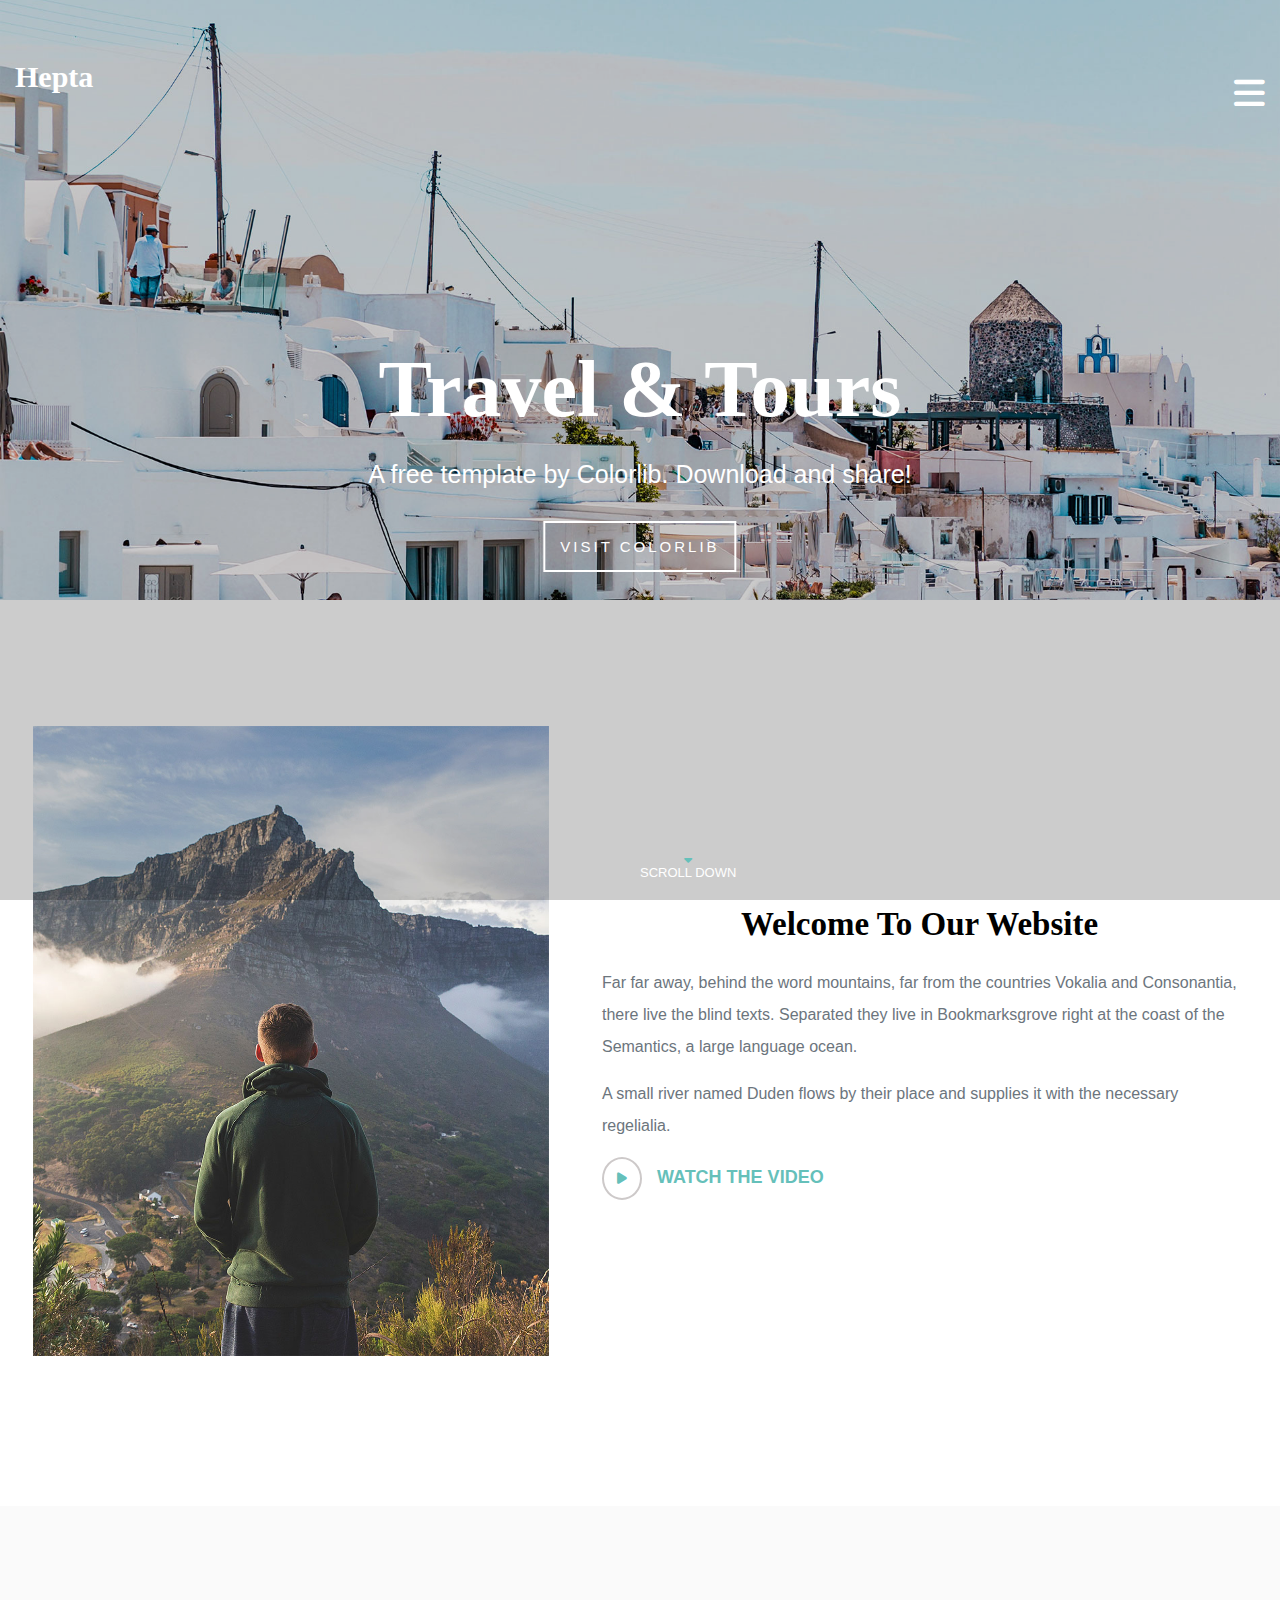
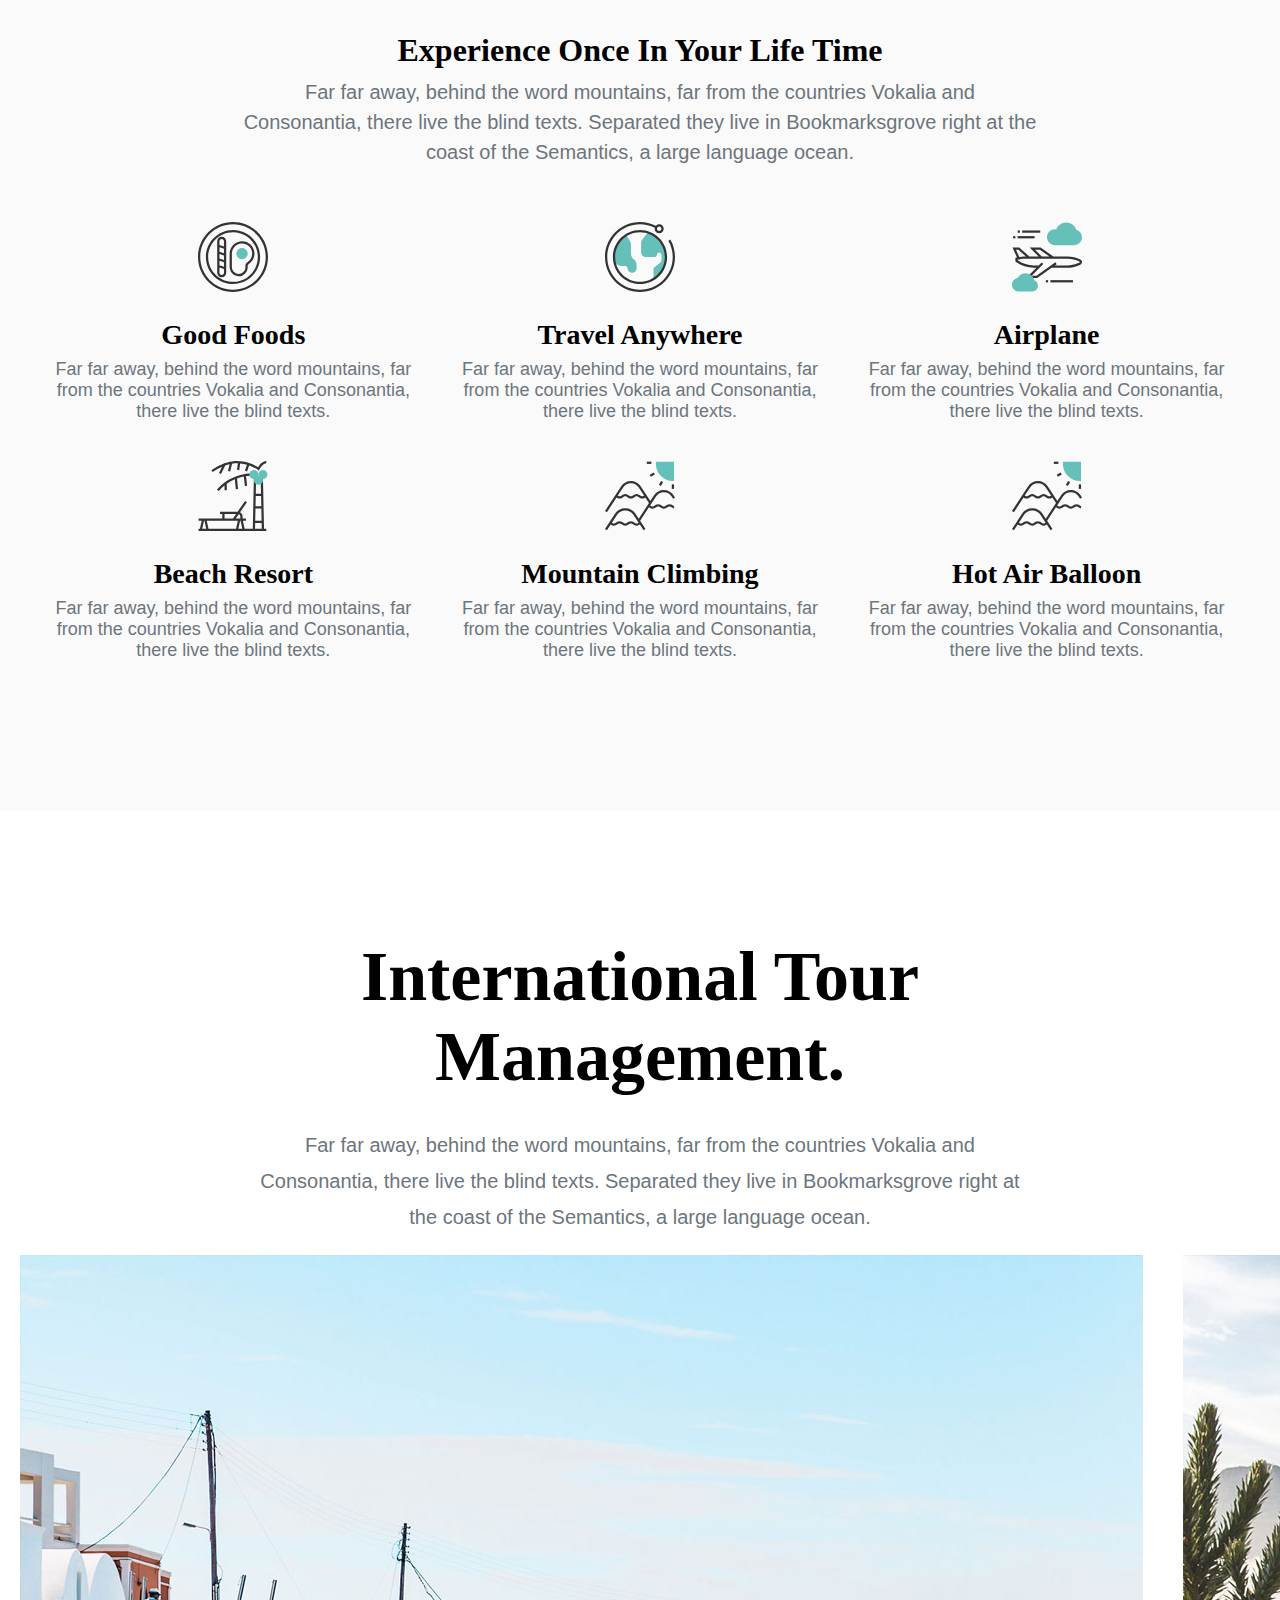
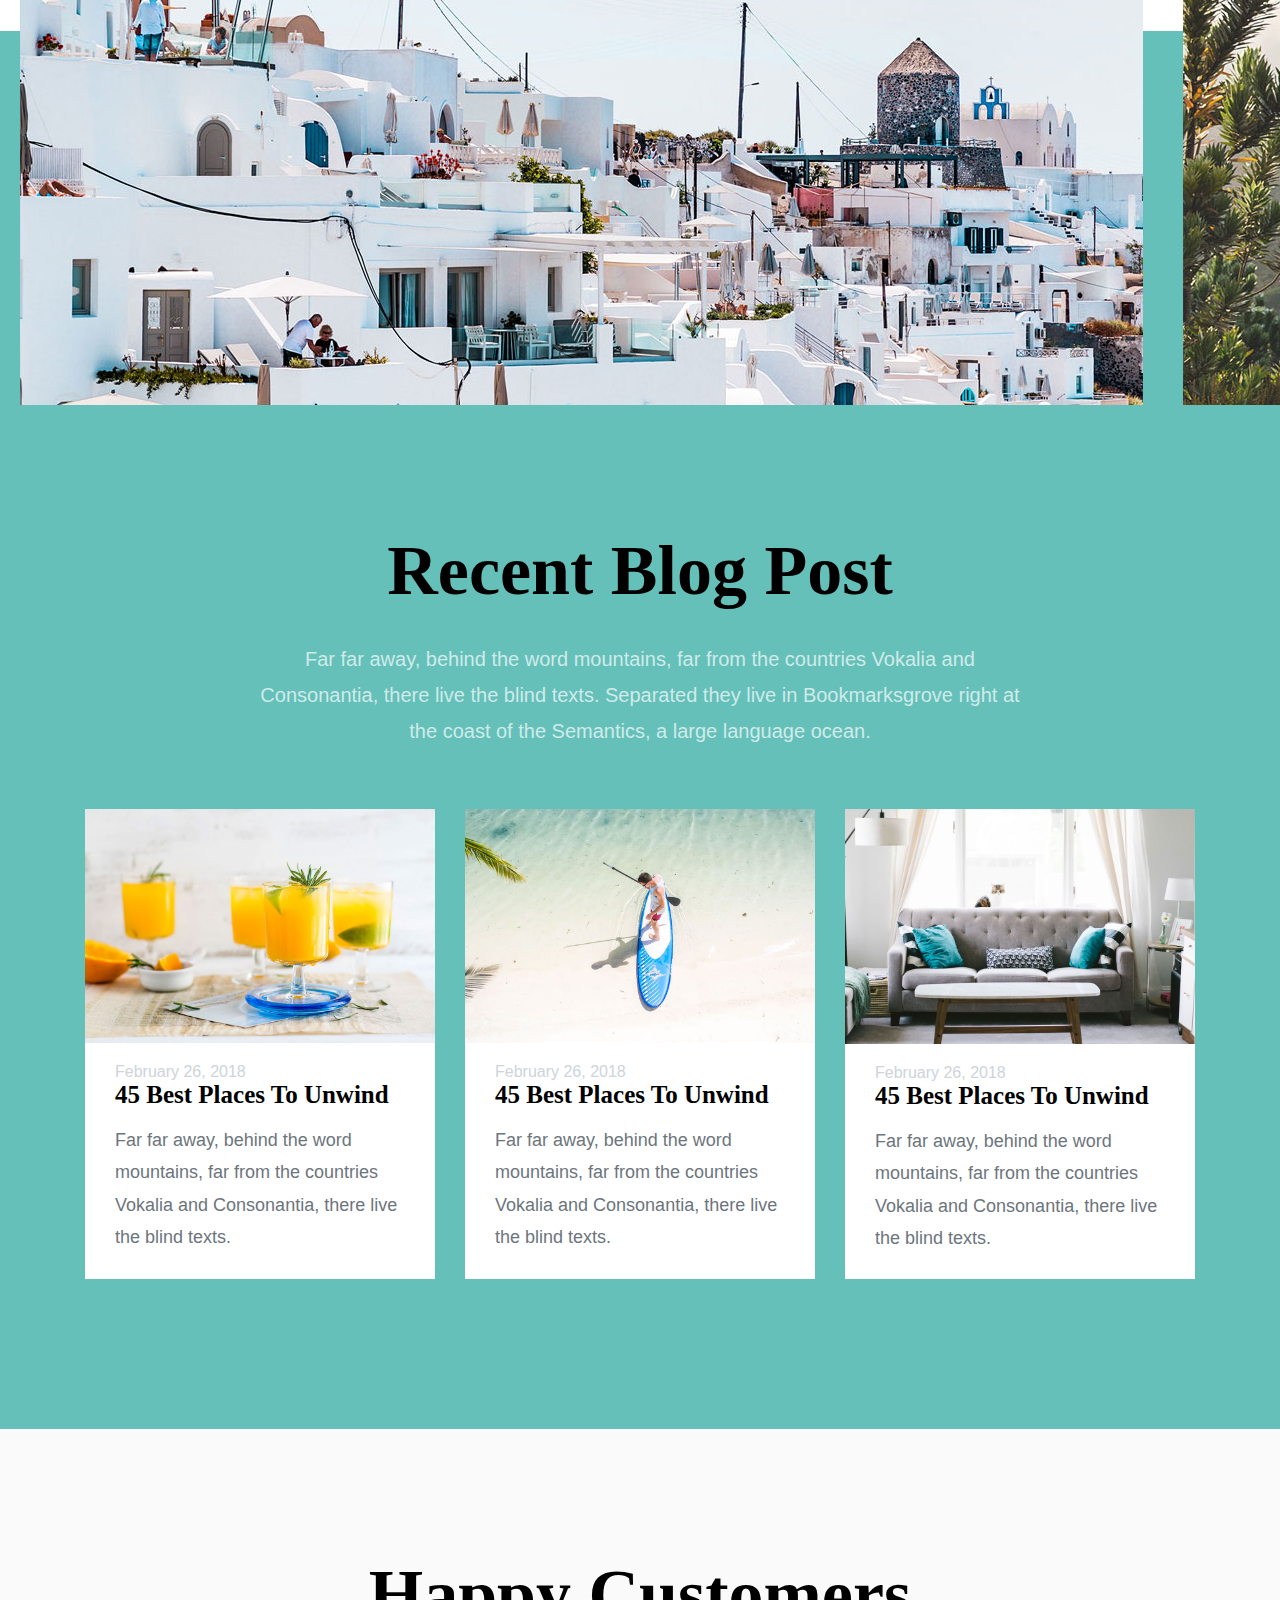
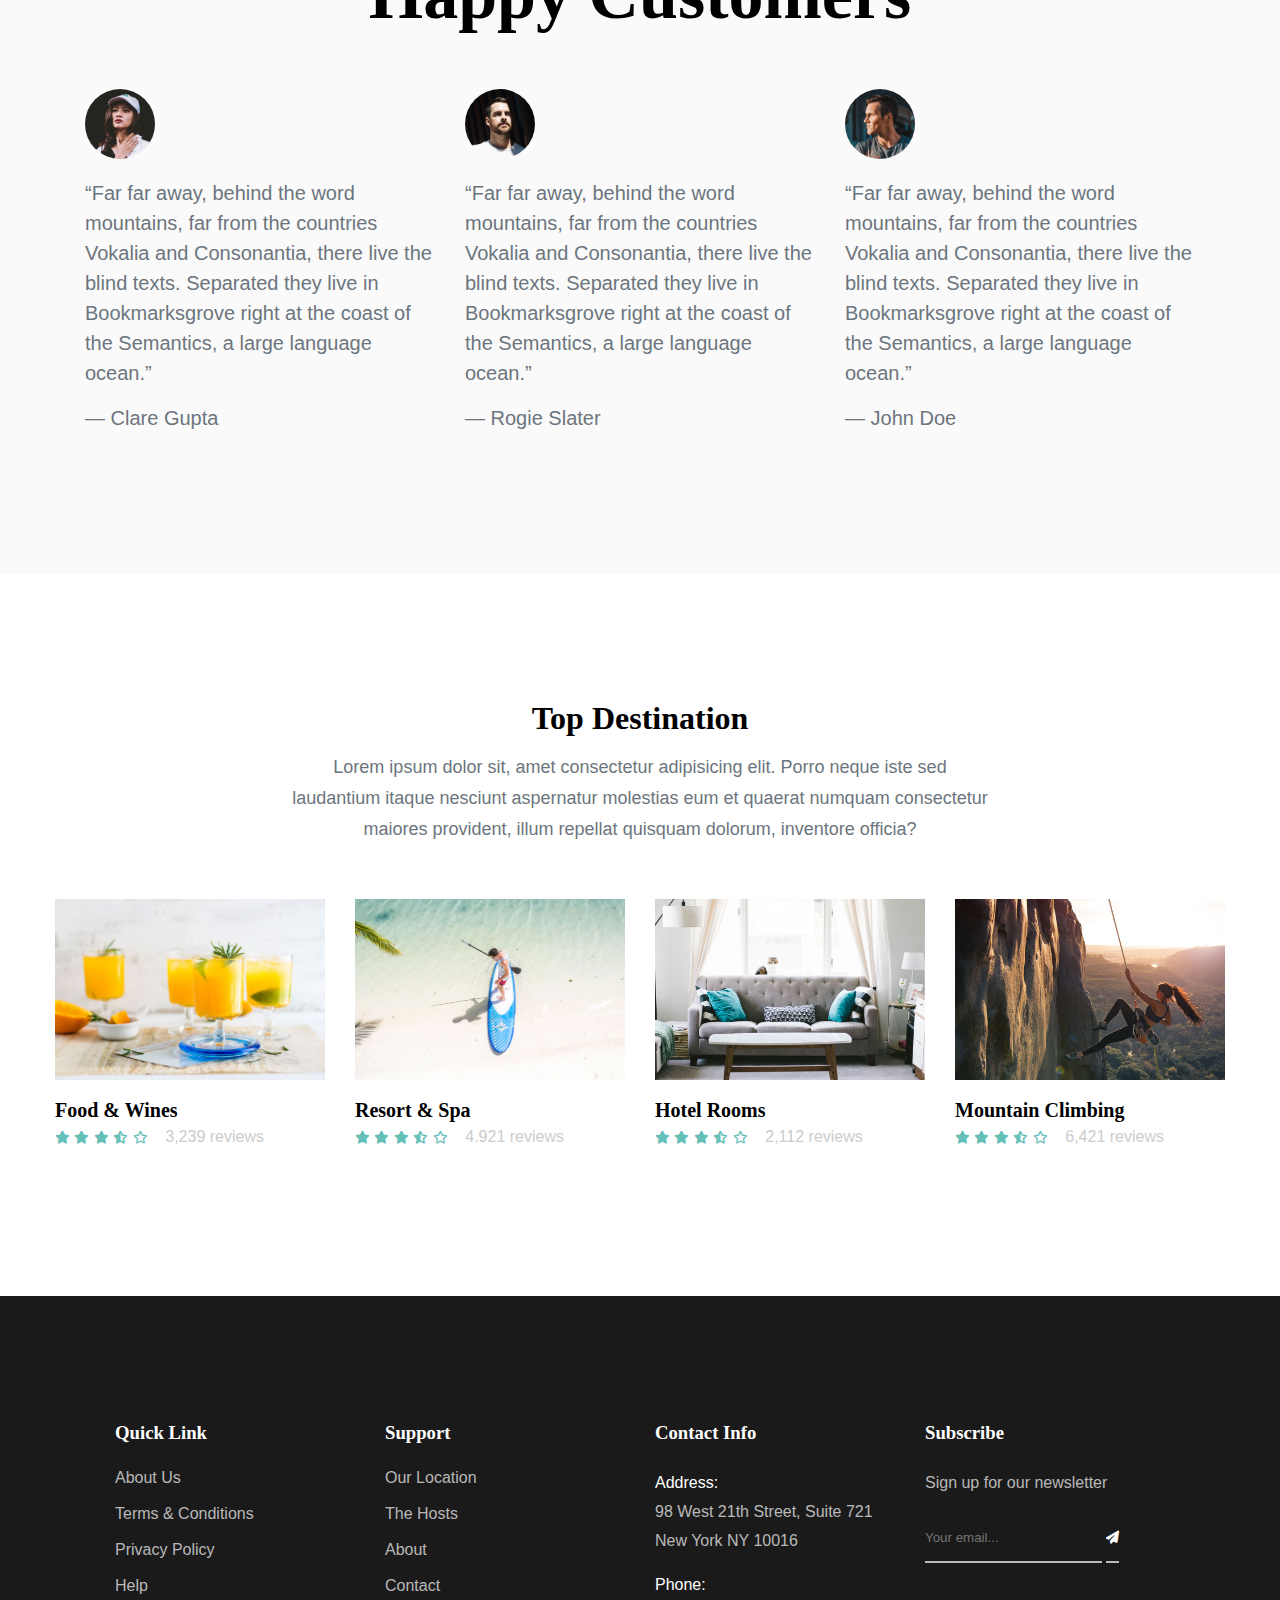
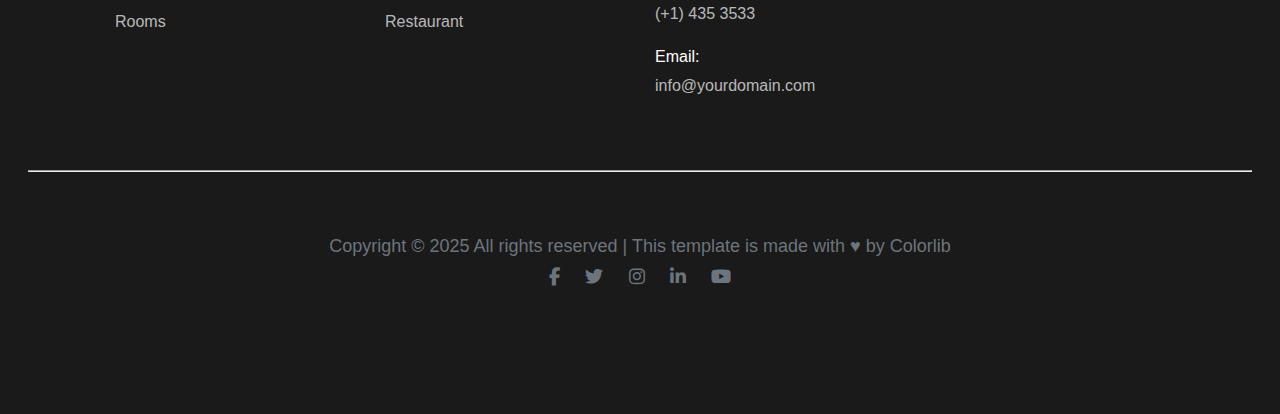
<file: index.html>
<!DOCTYPE html>
<html lang="en">
<head>
    <meta charset="UTF-8">
    <meta name="viewport" content="width=device-width, initial-scale=1.0">
    <title>Hepta</title>
    <link rel="stylesheet" href="https://cdnjs.cloudflare.com/ajax/libs/font-awesome/6.7.2/css/all.min.css">
    <link rel="stylesheet" href="style.css">
</head>
<body>
    <header class="site-header">
        <div class="site-logo"><a>Hepta</a></div>
        <div class="menu-toggle" >
            <i id="menu" class="fa-solid fa-bars" style="color: #ffffff; font-size: 35px;"></i>
        </div>
        <div id="site-navbar" style="display: none;">
                <div class="div">
                    <i class="fa-solid fa-x" id="close-menu"></i>
                    <ul class="list-menu">
                        <li class="active">
                            <a href="index.html">Home</a>
                        </li>
                        <li>
                            <a href="hotel.html">Hotels</a>
                        </li>
                        <li>
                            <a href="about.html">About Us</a>
                        </li>
                        <li>
                            <a href="gallery.html">Gallery</a>
                        </li>
                        <li>
                            <a href="blog.html">News</a>
                        </li>
                        <li>
                            <a href="contact.html">Contact</a>
                        </li>
                    </ul>
                </div>
        </div>
    </header>
    <section class="site-hero">
        <div class="container">
            <div class="text-center">
                <div class="hero-text">
                    <h1>Travel & Tours</h1>
                    <p class="simple-text">
                        A free template by Colorlib. Download and share!
                    </p>
                    <p class="anchor-text">
                        <a>Visit Colorlib</a>
                    </p>
                </div>
            </div>

            <p class="scroll-down">
                <a href="#next-section"><i class="fa-solid fa-sort-down"></i><br>
            Scroll down</a>
            </p>
        </div>
    </section>

    <section id="next-section">

        <img src="img/img_1_long.jpg" alt="pic">
        <div class="section-text">
            <h2>Welcome To Our Website</h2>
            <p>Far far away, behind the word mountains, far from the countries Vokalia and Consonantia, there live the blind texts. Separated they live in Bookmarksgrove right at the coast of the Semantics, a large language ocean.</p>
            <p>A small river named Duden flows by their place and supplies it with the necessary regelialia.</p>
            <a>
                <i class="fa-solid fa-play"></i><span>Watch The Video</span>
            </a>
        </div>

    </section>

    <section class="experience-section">
        <div class="container">
            <div class="heading-text">
                <h3>Experience Once In Your Life Time</h3>
                <p>Far far away, behind the word mountains, far from the countries Vokalia and Consonantia, there live the blind texts. Separated they live in Bookmarksgrove right at the coast of the Semantics, a large language ocean.</p>
            </div>
            <div class="section-cards">
                <div class="card">
                    <img src="img/001-breakfast.svg">
                    <h3 style="font-family: 'Playfair Display', times , serif; font-size: 28px; margin: 8px;">Good Foods</h3>
                    <p style="font-size: 18px; color: #6C757D;">Far far away, behind the word mountains, far from the countries Vokalia and Consonantia, there live the blind texts.</p>
                </div>
                <div class="card">
                    <img src="img/002-planet-earth.svg">
                    <h3 style="font-family: 'Playfair Display', times , serif; font-size: 28px; margin: 8px;">Travel Anywhere</h3>
                    <p style="font-size: 18px; color: #6C757D;">Far far away, behind the word mountains, far from the countries Vokalia and Consonantia, there live the blind texts.</p>
                </div>
                <div class="card">
                    <img src="img/003-airplane.svg">
                    <h3 style="font-family: 'Playfair Display', times , serif; font-size: 28px; margin: 8px;">Airplane</h3>
                    <p style="font-size: 18px; color: #6C757D;">Far far away, behind the word mountains, far from the countries Vokalia and Consonantia, there live the blind texts.</p>
                </div>
                <div class="card">
                    <img src="img/004-beach.svg">
                    <h3 style="font-family: 'Playfair Display', times , serif; font-size: 28px; margin: 8px;">Beach Resort</h3>
                    <p style="font-size: 18px; color: #6C757D;">Far far away, behind the word mountains, far from the countries Vokalia and Consonantia, there live the blind texts.</p>
                </div>
                <div class="card">
                    <img src="img/005-mountains.svg">
                    <h3 style="font-family: 'Playfair Display', times , serif; font-size: 28px; margin: 8px;">Mountain Climbing</h3>
                    <p style="font-size: 18px; color: #6C757D;">Far far away, behind the word mountains, far from the countries Vokalia and Consonantia, there live the blind texts.</p>
                </div>
                <div class="card">
                    <img src="img/005-mountains.svg">
                    <h3 style="font-family: 'Playfair Display', times , serif; font-size: 28px; margin: 8px;">Hot Air Balloon</h3>
                    <p style="font-size: 18px; color: #6C757D;">Far far away, behind the word mountains, far from the countries Vokalia and Consonantia, there live the blind texts.</p>
                </div>
            </div>
        </div>
    </section>

    <section class="slider-section">
        <div class="slider-text">
            <div class="text">
                <h2>International Tour Management.</h2>
                <p>Far far away, behind the word mountains, far from the countries Vokalia and Consonantia, there live the blind texts. Separated they live in Bookmarksgrove right at the coast of the Semantics, a large language ocean.</p>
            </div>
        </div>
        <div class="slider-imgs">
            <img src="img/slider-1.jpg">
            <img src="img/slider-2.jpg" alt="">
            <img src="img/slider-3.jpg">
            <img src="img/slider-4.jpg">
            <img src="img/slider-5.jpg">
            <img src="img/slider-6.jpg">
            <!-- <i class="fa-solid fa-arrow-left"></i>
            <i class="fa-solid fa-arrow-right"></i> -->
        </div>
    </section>

    <section class="blog-section">
        <div class="blog-text">
            <div class="text">
                <h2>Recent Blog Post</h2>
                <p style="color: #ffffffB3;">Far far away, behind the word mountains, far from the countries Vokalia and Consonantia, there live the blind texts. Separated they live in Bookmarksgrove right at the coast of the Semantics, a large language ocean.</p>
            </div>
        </div>
        <div class="media">
            <div class="media-cards">
                <img src="img/slider-6.jpg">
                <div class="media-text">
                    <span style="color: #CED4DA;">February 26, 2018</span>
                    <h3>45 Best Places To Unwind</h3>
                    <p>Far far away, behind the word mountains, far from the countries Vokalia and Consonantia, there live the blind texts.</p>
                </div>
            </div>
            <div class="media-cards">
                <img src="img/slider-5.jpg">
                <div class="media-text">
                    <span style="color: #CED4DA;">February 26, 2018</span>
                    <h3>45 Best Places To Unwind</h3>
                    <p>Far far away, behind the word mountains, far from the countries Vokalia and Consonantia, there live the blind texts.</p>
                </div>
            </div>
            <div class="media-cards">
                <img src="img/img_3.jpg">
                <div class="media-text">
                    <span style="color: #CED4DA;">February 26, 2018</span>
                    <h3>45 Best Places To Unwind</h3>
                    <p>Far far away, behind the word mountains, far from the countries Vokalia and Consonantia, there live the blind texts.</p>
                </div>
            </div>
        </div>
    </section>

    <section class="review-section">
        <div class="review-text">
            <div class="text">
                <h2>Happy Customers</h2>
            </div>
        </div>
        <div class="review">
            <div class="review-cards">
                <img src="img/person_1.jpg">
                <p>“Far far away, behind the word mountains, far from the countries Vokalia and Consonantia, there live the blind texts. Separated they live in Bookmarksgrove right at the coast of the Semantics, a large language ocean.”</p>
                <p>— Clare Gupta</p>
            </div>
            <div class="review-cards">
                <img src="img/person_2.jpg">
                <p>“Far far away, behind the word mountains, far from the countries Vokalia and Consonantia, there live the blind texts. Separated they live in Bookmarksgrove right at the coast of the Semantics, a large language ocean.”</p>
                <p>— Rogie Slater</p>
            </div>
            <div class="review-cards">
                <img src="img/person_3.jpg">
                <p>“Far far away, behind the word mountains, far from the countries Vokalia and Consonantia, there live the blind texts. Separated they live in Bookmarksgrove right at the coast of the Semantics, a large language ocean.”</p>
                <p>— John Doe</p>
            </div>
        </div>
    </section>

    <section class="destination-section">
        <div class="destination-text">
            <div class="texts">
                <h2>Top Destination</h2>
                <p>Lorem ipsum dolor sit, amet consectetur adipisicing elit. Porro neque iste sed laudantium itaque nesciunt aspernatur molestias eum et quaerat numquam consectetur maiores provident, illum repellat quisquam dolorum, inventore officia?</p>
            </div>
        </div>
        <div class="destination-cards">
            <div class="dtcards">
                <img src="img/slider-6.jpg">
                <h3>Food & Wines</h3>
                <div class="rating">
                    <i class="fa-solid fa-star"></i>
                    <i class="fa-solid fa-star"></i>
                    <i class="fa-solid fa-star"></i>
                    <i class="fa-solid fa-star-half-stroke"></i>
                    <i class="fa-regular fa-star"></i>
                    <span class="reviews">3,239 reviews</span>
                </div>
            </div>
            <div class="dtcards">
                <img src="img/slider-5.jpg">
                <h3>Resort & Spa</h3>
                <div class="rating">
                    <i class="fa-solid fa-star"></i>
                    <i class="fa-solid fa-star"></i>
                    <i class="fa-solid fa-star"></i>
                    <i class="fa-solid fa-star-half-stroke"></i>
                    <i class="fa-regular fa-star"></i>
                    <span class="reviews">4.921 reviews</span>
                </div>
            </div>
            <div class="dtcards">
                <img src="img/img_3.jpg">
                <h3>Hotel Rooms</h3>
                <div class="rating">
                    <i class="fa-solid fa-star"></i>
                    <i class="fa-solid fa-star"></i>
                    <i class="fa-solid fa-star"></i>
                    <i class="fa-solid fa-star-half-stroke"></i>
                    <i class="fa-regular fa-star"></i>
                    <span class="reviews">2,112 reviews</span>
                </div>
            </div>
            <div class="dtcards">
                <img src="img/img_5.jpg">
                <h3>Mountain Climbing</h3>
                <div class="rating">
                    <i class="fa-solid fa-star"></i>
                    <i class="fa-solid fa-star"></i>
                    <i class="fa-solid fa-star"></i>
                    <i class="fa-solid fa-star-half-stroke"></i>
                    <i class="fa-regular fa-star"></i>
                    <span class="reviews">6,421 reviews</span>
                </div>
            </div>
        </div>
    </section>

    <footer class="footer-section">
        <div class="footer-cards">
            <div class="ftcards">
                <h3>Quick Link</h3>
                <ul>
                    <li><a>About Us</a></li>
                    <li><a>Terms & Conditions</a></li>
                    <li><a>Privacy Policy</a></li>
                    <li> <a>Help</a></li>
                    <li><a>Rooms</a></li>
                </ul>
            </div>
            <div class="ftcards">
                <h3>Support</h3>
                <ul>
                    <li><a>Our Location</a></li>
                    <li><a>The Hosts</a></li>
                    <li><a>About</a></li>
                    <li> <a>Contact</a></li>
                    <li><a>Restaurant</a></li>
                </ul>
            </div>
            <div class="ftcards">
                <h3>Contact Info</h3>
                <p>
                    <span class="head">Address:</span>
                    <span class="detail">98 West 21th Street, Suite 721 New York NY 10016</span>
                </p>
                <p>
                    <span class="head">Phone:</span>
                    <span class="detail">(+1) 435 3533</span>
                </p>
                <p>
                    <span class="head">Email:</span>
                    <span class="detail">info@yourdomain.com</span>
                </p>
                
            </div>
            <div class="ftcards">
                <h3>Subscribe</h3>
                <p class="detail">Sign up for our newsletter</p>
                <div class="form-subscribe">
                    <input type="email" placeholder="Your email..." class="mailsubs">
                    <button class="mailbtn"><span><i class="fa-solid fa-paper-plane" style="color: #ffffff;"></i></span></button>
                </div>
                
            </div>
        </div>
        <br>
        <br>
        <br>
        <hr>
        <div class="footer-copyright">
            <p>Copyright &copy 2025 All rights reserved | This template is made with &hearts; by Colorlib</p>
            <div class="ft-icons">
                <a><i class="fa-brands fa-facebook-f"></i></a>
                <a><i class="fa-brands fa-twitter"></i></a>
                <a><i class="fa-brands fa-instagram"></i></a>
                <a><i class="fa-brands fa-linkedin-in"></i></a>
                <a><i class="fa-brands fa-youtube"></i></a>
            </div>
        </div>
    </footer>
    <script src="main.js"></script>
</body>
</html>
</file>
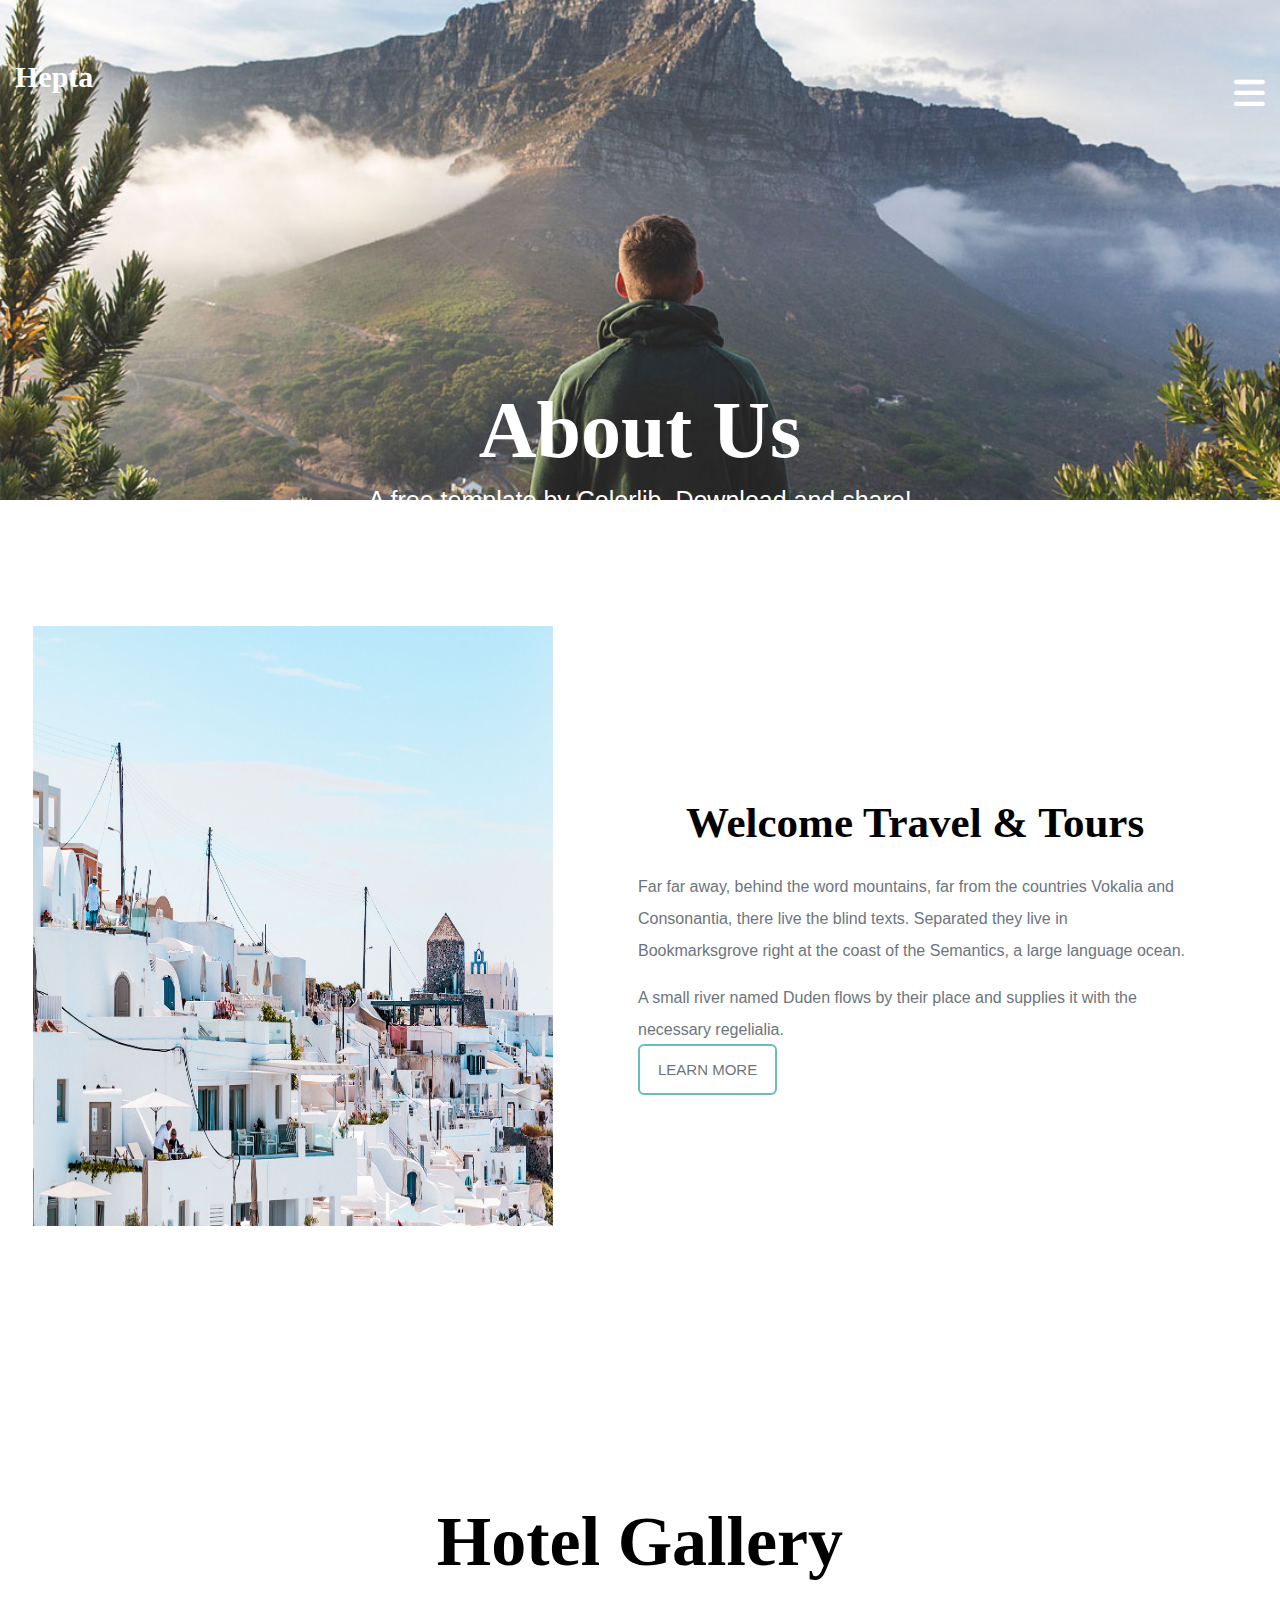
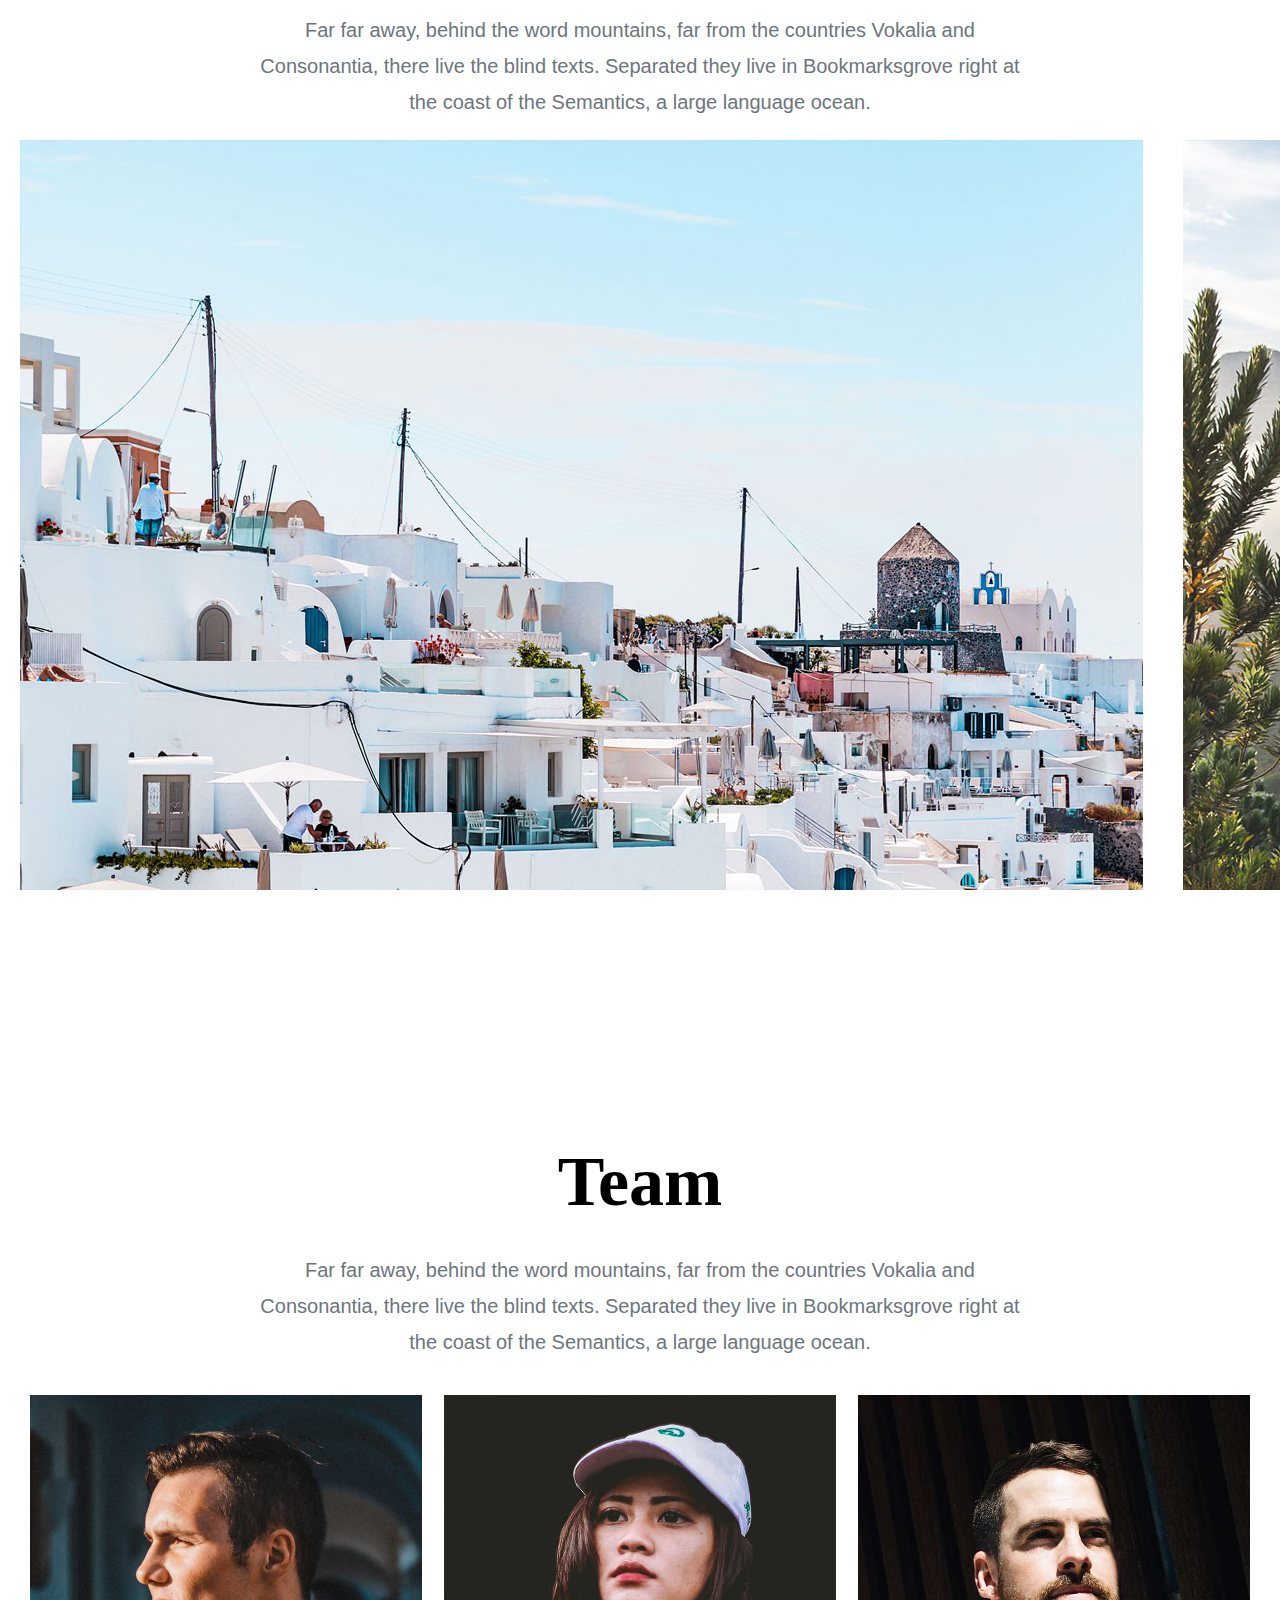
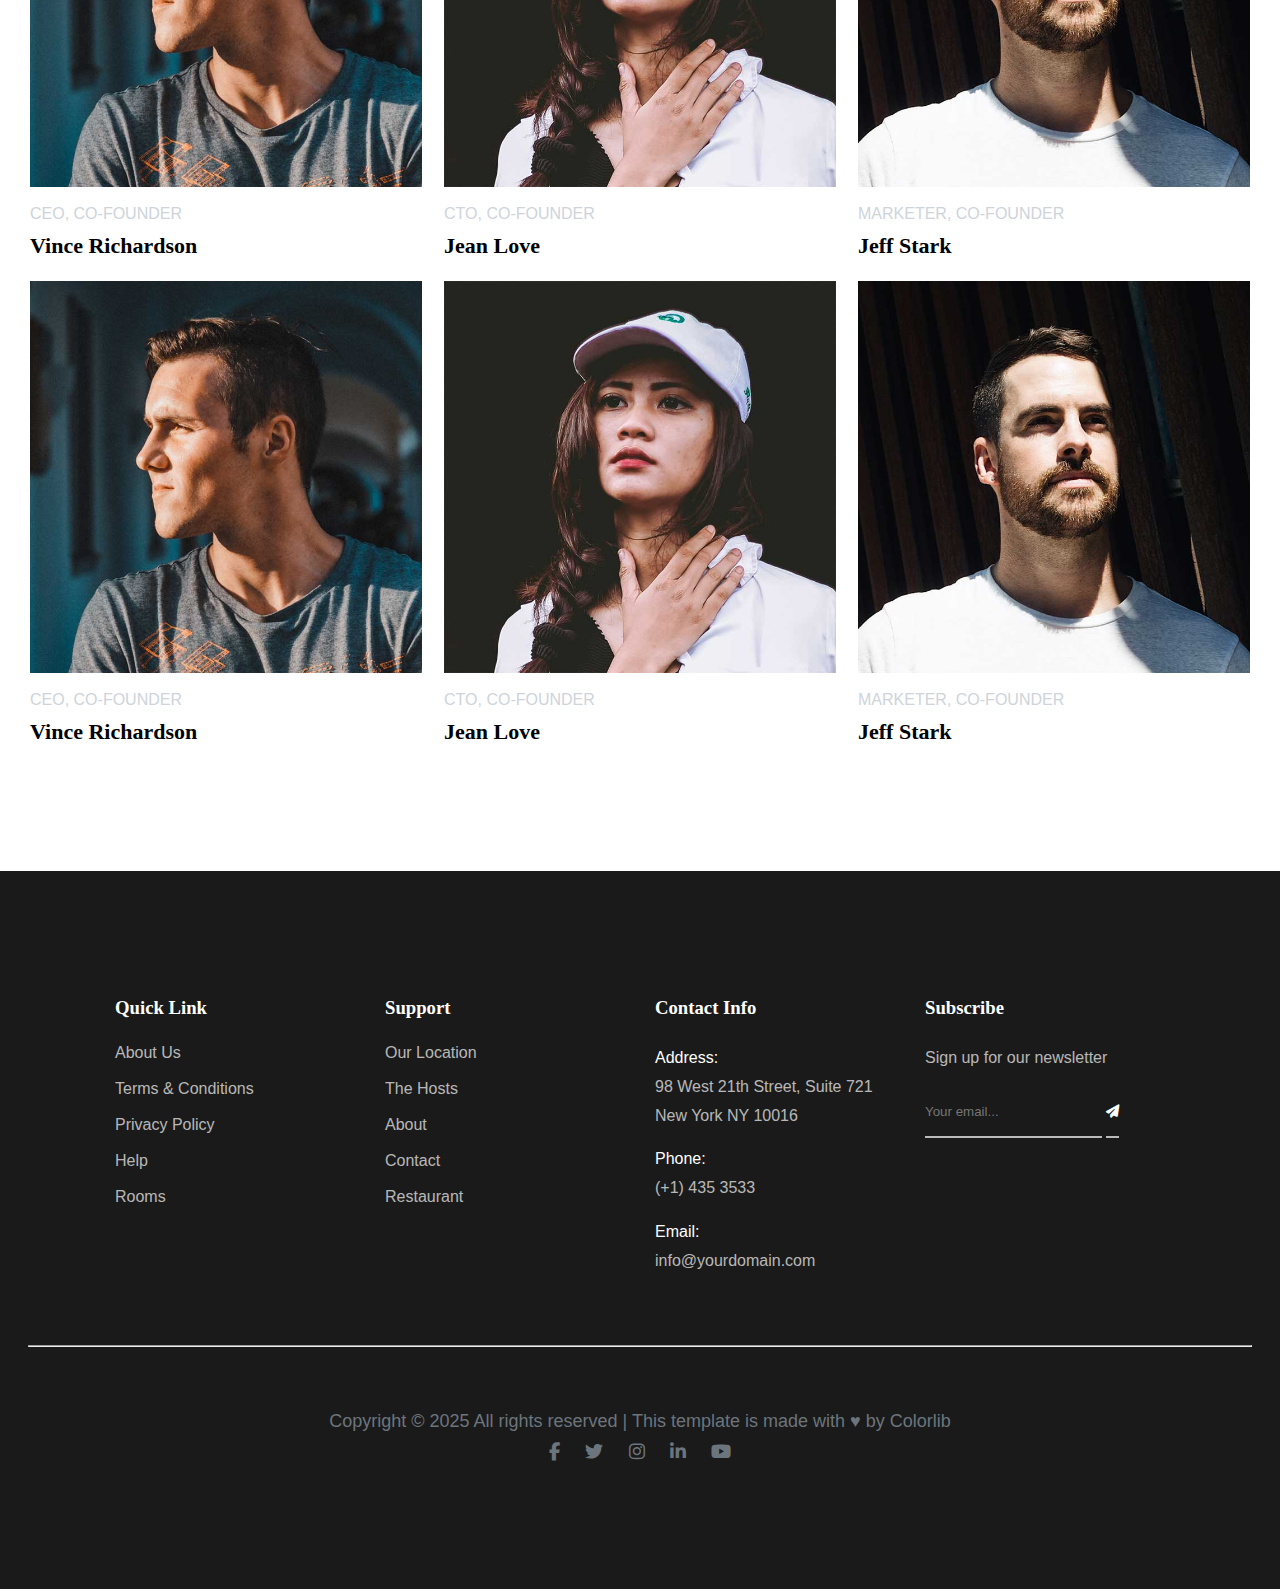
<file: about.html>
<!DOCTYPE html>
<html lang="en">
<head>
    <meta charset="UTF-8">
    <meta name="viewport" content="width=device-width, initial-scale=1.0">
    <title>About</title>
    <link href="about.css" rel="stylesheet">
    <link rel="stylesheet" href="https://cdnjs.cloudflare.com/ajax/libs/font-awesome/6.7.2/css/all.min.css">
</head>
<body>
    <header class="site-header">
        <div class="site-logo"><a>Hepta</a></div>
        <div class="menu-toggle" >
            <i id="menu" class="fa-solid fa-bars" style="color: #ffffff; font-size: 35px;"></i>
        </div>
        <div id="site-navbar" style="display: none;">
                <div class="div">
                    <i class="fa-solid fa-x" id="close-menu"></i>
                    <ul class="list-menu">
                        <li class="active">
                            <a href="index.html">Home</a>
                        </li>
                        <li>
                            <a href="hotel.html">Hotels</a>
                        </li>
                        <li>
                            <a href="about.html">About Us</a>
                        </li>
                        <li>
                            <a href="gallery.html">Gallery</a>
                        </li>
                        <li>
                            <a href="blog.html">News</a>
                        </li>
                        <li>
                            <a href="contact.html">Contact</a>
                        </li>
                    </ul>
                </div>
        </div>
    </header>
    <section class="site-hero">
        <div class="container">
            <div class="text-center">
                <div class="hero-text">
                    <h1>About Us</h1>
                    <p class="simple-text">
                        A free template by Colorlib. Download and share!
                    </p>
                </div>
            </div>

        </div>
    </section>

    <section id="next-section">

                <img src="img/hero_1.jpg" alt="pic">
        <div class="section-text">
            <h2>Welcome Travel & Tours</h2>
            <p>Far far away, behind the word mountains, far from the countries Vokalia and Consonantia, there live the blind texts. Separated they live in Bookmarksgrove right at the coast of the Semantics, a large language ocean.</p>
            <p>A small river named Duden flows by their place and supplies it with the necessary regelialia.</p>
            <a>Learn More</a>
        </div>

    </section>

    <section class="slider-section">
        <div class="slider-text">
            <div class="text">
                <h2>Hotel Gallery</h2>
                <p>Far far away, behind the word mountains, far from the countries Vokalia and Consonantia, there live the blind texts. Separated they live in Bookmarksgrove right at the coast of the Semantics, a large language ocean.</p>
            </div>
        </div>
        <div class="slider-imgs">
            <img src="img/slider-1.jpg">
            <img src="img/slider-2.jpg" alt="">
            <img src="img/slider-3.jpg">
            <img src="img/slider-4.jpg">
            <img src="img/slider-5.jpg">
            <img src="img/slider-6.jpg">
            <i class="fa-solid fa-arrow-left"></i>
            <i class="fa-solid fa-arrow-right"></i>
        </div>
    </section>

    <section class="team-section">
        <div class="team-text">
            <div class="text">
                <h2>Team</h2>
                <p>Far far away, behind the word mountains, far from the countries Vokalia and Consonantia, there live the blind texts. Separated they live in Bookmarksgrove right at the coast of the Semantics, a large language ocean.</p>
            </div>
        </div>
        <div class="team-cards">
            <div class="tmcard">
                <img src="img/person_3.jpg">
                <span style="color: #ced4da; text-transform: uppercase;">CEO, Co-Founder</span>
                <h3>Vince Richardson</h3>
            </div>
            <div class="tmcard">
                <img src="img/person_1.jpg">
                <span style="color: #ced4da; text-transform: uppercase;">CTO, Co-Founder</span>
                <h3>Jean Love</h3>
            </div>
            <div class="tmcard">
                <img src="img/person_2.jpg">
                <span style="color: #ced4da; text-transform: uppercase;">Marketer, Co-Founder</span>
                <h3>Jeff Stark</h3>
            </div>
            <div class="tmcard">
                <img src="img/person_3.jpg">
                <span style="color: #ced4da; text-transform: uppercase;">CEO, Co-Founder</span>
                <h3>Vince Richardson</h3>
            </div>
            <div class="tmcard">
                <img src="img/person_1.jpg">
                <span style="color: #ced4da; text-transform: uppercase;">CTO, Co-Founder</span>
                <h3>Jean Love</h3>
            </div>
            <div class="tmcard">
                <img src="img/person_2.jpg">
                <span style="color: #ced4da; text-transform: uppercase;">Marketer, Co-Founder</span>
                <h3>Jeff Stark</h3>
            </div>
        </div>
    </section>

    <footer class="footer-section">
        <div class="footer-cards">
            <div class="ftcards">
                <h3>Quick Link</h3>
                <ul>
                    <li><a>About Us</a></li>
                    <li><a>Terms & Conditions</a></li>
                    <li><a>Privacy Policy</a></li>
                    <li> <a>Help</a></li>
                    <li><a>Rooms</a></li>
                </ul>
            </div>
            <div class="ftcards">
                <h3>Support</h3>
                <ul>
                    <li><a>Our Location</a></li>
                    <li><a>The Hosts</a></li>
                    <li><a>About</a></li>
                    <li> <a>Contact</a></li>
                    <li><a>Restaurant</a></li>
                </ul>
            </div>
            <div class="ftcards">
                <h3>Contact Info</h3>
                <p>
                    <span class="head">Address:</span>
                    <span class="detail">98 West 21th Street, Suite 721 New York NY 10016</span>
                </p>
                <p>
                    <span class="head">Phone:</span>
                    <span class="detail">(+1) 435 3533</span>
                </p>
                <p>
                    <span class="head">Email:</span>
                    <span class="detail">info@yourdomain.com</span>
                </p>
                
            </div>
            <div class="ftcards">
                <h3>Subscribe</h3>
                <p class="detail">Sign up for our newsletter</p>
                <div class="form-subscribe">
                    <input type="email" placeholder="Your email..." class="mailsubs">
                    <button class="mailbtn"><span><i class="fa-solid fa-paper-plane" style="color: #ffffff;"></i></span></button>
                </div>
                
            </div>
        </div>
        <br>
        <br>
        <br>
        <hr>
        <div class="footer-copyright">
            <p>Copyright &copy 2025 All rights reserved | This template is made with &hearts; by Colorlib</p>
            <div class="ft-icons">
                <a><i class="fa-brands fa-facebook-f"></i></a>
                <a><i class="fa-brands fa-twitter"></i></a>
                <a><i class="fa-brands fa-instagram"></i></a>
                <a><i class="fa-brands fa-linkedin-in"></i></a>
                <a><i class="fa-brands fa-youtube"></i></a>
            </div>
        </div>
    </footer>

    <script src="main.js"></script>
</body>
</html>
</file>
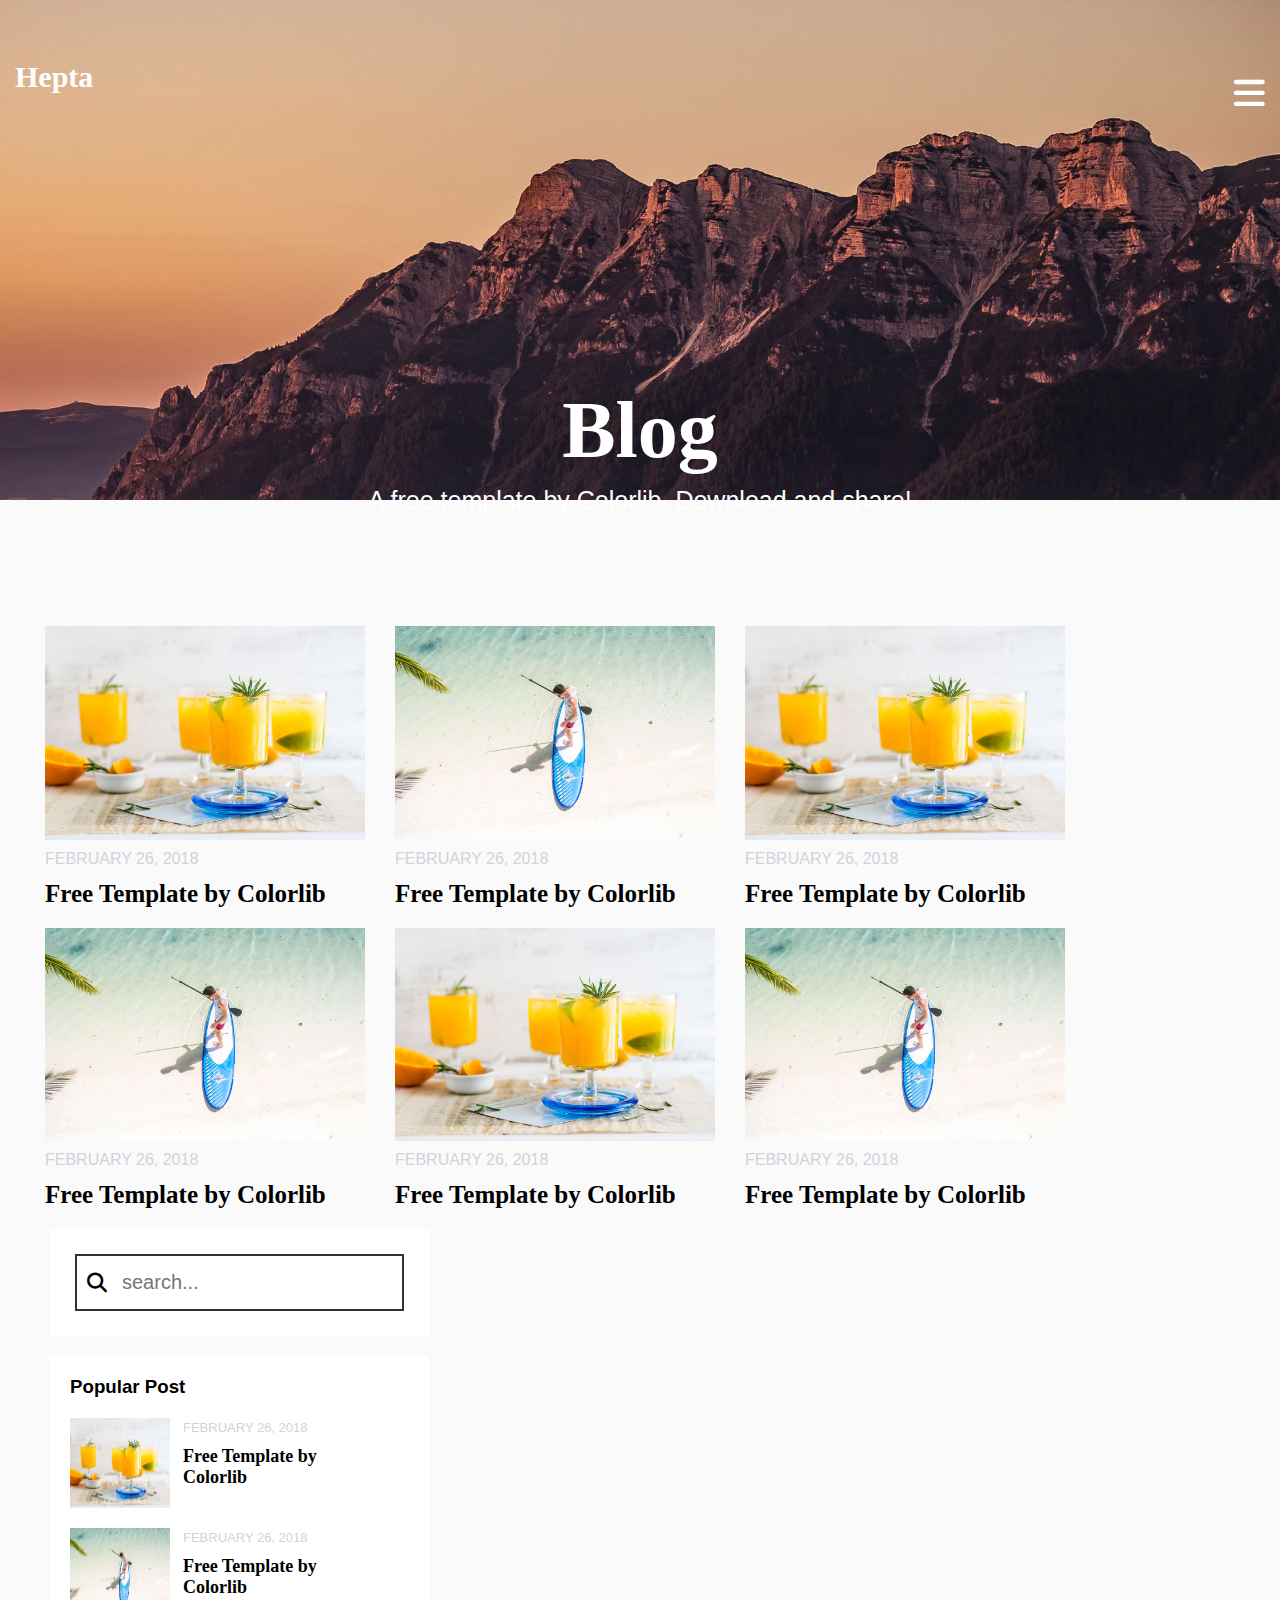
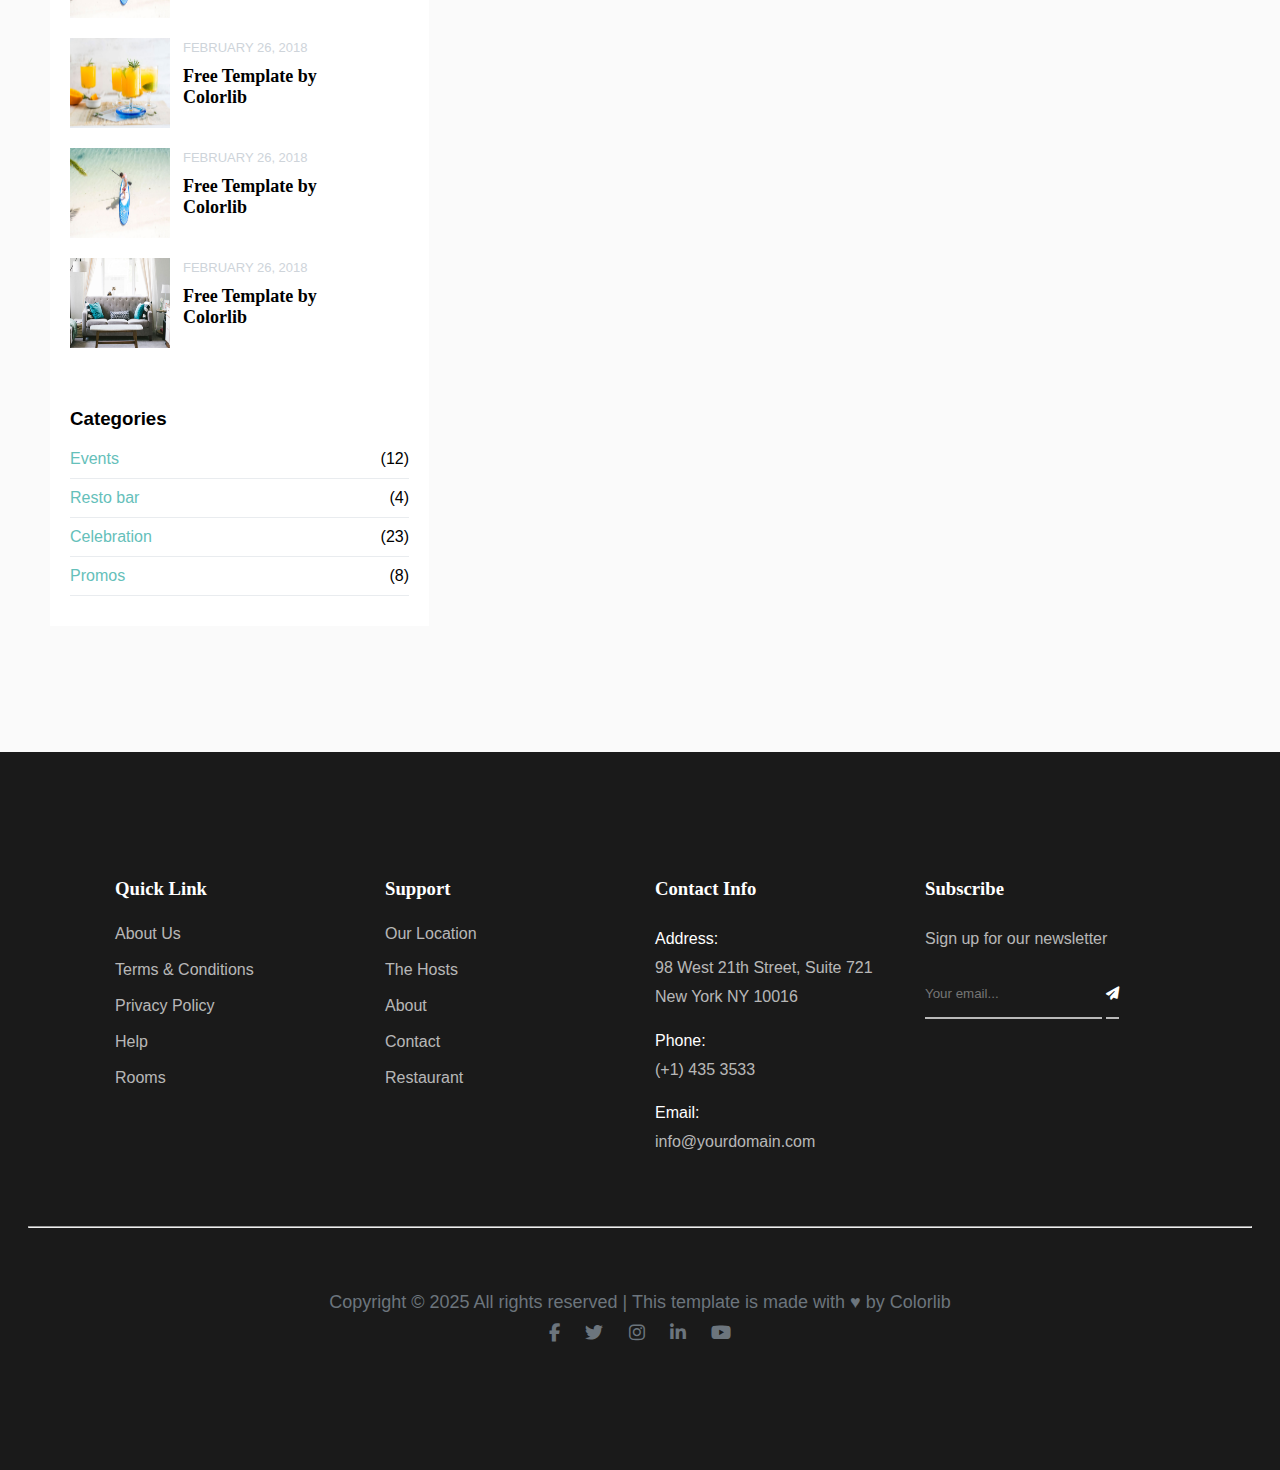
<file: blog.html>
<!DOCTYPE html>
<html lang="en">
<head>
    <meta charset="UTF-8">
    <meta name="viewport" content="width=device-width, initial-scale=1.0">
    <title>Document</title>
    <link rel="stylesheet" href="https://cdnjs.cloudflare.com/ajax/libs/font-awesome/6.7.2/css/all.min.css">
    <link rel="stylesheet" href="blog.css">
</head>
<body>
    <header class="site-header">
        <div class="site-logo"><a>Hepta</a></div>
        <div class="menu-toggle" >
            <i id="menu" class="fa-solid fa-bars" style="color: #ffffff; font-size: 35px;"></i>
        </div>
        <div id="site-navbar" style="display: none;">
                <div class="div">
                    <i class="fa-solid fa-x" id="close-menu"></i>
                    <ul class="list-menu">
                        <li class="active">
                            <a href="index.html">Home</a>
                        </li>
                        <li>
                            <a href="hotel.html">Hotels</a>
                        </li>
                        <li>
                            <a href="about.html">About Us</a>
                        </li>
                        <li>
                            <a href="gallery.html">Gallery</a>
                        </li>
                        <li>
                            <a href="blog.html">News</a>
                        </li>
                        <li>
                            <a href="contact.html">Contact</a>
                        </li>
                    </ul>
                </div>
        </div>
    </header>
    <section class="site-hero">
        <div class="container">
            <div class="text-center">
                <div class="hero-text">
                    <h1>Blog</h1>
                    <p class="simple-text">
                        A free template by Colorlib. Download and share!
                    </p>
                </div>
            </div>

        </div>
    </section>

    <section class="blog-section">
        <div class="blogs">
            <div class="blog-cards">
                <div class="card">
                    <img src="img/slider-6.jpg">
                    <span style="color: #ced4da; text-transform: uppercase;">February 26, 2018</span>
                    <h3>Free Template by Colorlib</h3>
                </div>
                <div class="card">
                    <img src="img/slider-5.jpg">
                    <span style="color: #ced4da; text-transform: uppercase;">February 26, 2018</span>
                    <h3>Free Template by Colorlib</h3>
                </div>
                <div class="card">
                    <img src="img/slider-6.jpg">
                    <span style="color: #ced4da; text-transform: uppercase;">February 26, 2018</span>
                    <h3>Free Template by Colorlib</h3>
                </div>
                <div class="card">
                    <img src="img/slider-5.jpg">
                    <span style="color: #ced4da; text-transform: uppercase;">February 26, 2018</span>
                    <h3>Free Template by Colorlib</h3>
                </div>
                <div class="card">
                    <img src="img/slider-6.jpg">
                    <span style="color: #ced4da; text-transform: uppercase;">February 26, 2018</span>
                    <h3>Free Template by Colorlib</h3>
                </div>
                <div class="card">
                    <img src="img/slider-5.jpg">
                    <span style="color: #ced4da; text-transform: uppercase;">February 26, 2018</span>
                    <h3>Free Template by Colorlib</h3>
                </div>
            </div>
            <div class="blog-post">
                <div class="div-search">
                    <div class="search">
                        <i class="fas fa-search"></i>
                        <input type="search" placeholder="search...">
                    </div>
                </div>
                <div class="popular-post">
                    <h3>Popular Post</h3>
                    <div class="post">
                        <img src="img/slider-6.jpg">
                        <div class="post-text">
                            <span style="color: #ced4da; text-transform: uppercase; font-size: 13px;">February 26, 2018</span>
                        <h3>Free Template by Colorlib</h3>
                        </div>
                    </div>
                    <div class="post">
                        <img src="img/slider-5.jpg">
                        <div class="post-text">
                            <span style="color: #ced4da; text-transform: uppercase; font-size: 13px;">February 26, 2018</span>
                        <h3>Free Template by Colorlib</h3>
                        </div>
                    </div>
                    <div class="post">
                        <img src="img/slider-6.jpg">
                        <div class="post-text">
                            <span style="color: #ced4da; text-transform: uppercase; font-size: 13px;">February 26, 2018</span>
                        <h3>Free Template by Colorlib</h3>
                        </div>
                    </div>
                    <div class="post">
                        <img src="img/slider-5.jpg">
                        <div class="post-text">
                            <span style="color: #ced4da; text-transform: uppercase; font-size: 13px;">February 26, 2018</span>
                        <h3>Free Template by Colorlib</h3>
                        </div>
                    </div>
                    <div class="post">
                        <img src="img/img_3.jpg">
                        <div class="post-text">
                            <span style="color: #ced4da; text-transform: uppercase; font-size: 13px;">February 26, 2018</span>
                        <h3>Free Template by Colorlib</h3>
                        </div>
                    </div>
                </div>
                <div class="side-box">
                    <h3>Categories</h3>
                    <a>
                        <span class="text">Events</span>
                        <span class="count">(12)</span>
                    </a>
                    <a>
                        <span class="text">Resto bar</span>
                        <span class="count">(4)</span>
                    </a>
                    <a>
                        <span class="text">Celebration</span>
                        <span class="count">(23)</span>
                    </a>
                    <a>
                        <span class="text">Promos</span>
                        <span class="count">(8)</span>
                    </a>
                </div>
            </div>
        </div>
    </section>

    <footer class="footer-section">
        <div class="footer-cards">
            <div class="ftcards">
                <h3>Quick Link</h3>
                <ul>
                    <li><a>About Us</a></li>
                    <li><a>Terms & Conditions</a></li>
                    <li><a>Privacy Policy</a></li>
                    <li> <a>Help</a></li>
                    <li><a>Rooms</a></li>
                </ul>
            </div>
            <div class="ftcards">
                <h3>Support</h3>
                <ul>
                    <li><a>Our Location</a></li>
                    <li><a>The Hosts</a></li>
                    <li><a>About</a></li>
                    <li> <a>Contact</a></li>
                    <li><a>Restaurant</a></li>
                </ul>
            </div>
            <div class="ftcards">
                <h3>Contact Info</h3>
                <p>
                    <span class="head">Address:</span>
                    <span class="detail">98 West 21th Street, Suite 721 New York NY 10016</span>
                </p>
                <p>
                    <span class="head">Phone:</span>
                    <span class="detail">(+1) 435 3533</span>
                </p>
                <p>
                    <span class="head">Email:</span>
                    <span class="detail">info@yourdomain.com</span>
                </p>
                
            </div>
            <div class="ftcards">
                <h3>Subscribe</h3>
                <p class="detail">Sign up for our newsletter</p>
                <div class="form-subscribe">
                    <input type="email" placeholder="Your email..." class="mailsubs">
                    <button class="mailbtn"><span><i class="fa-solid fa-paper-plane" style="color: #ffffff;"></i></span></button>
                </div>
                
            </div>
        </div>
        <br>
        <br>
        <br>
        <hr>
        <div class="footer-copyright">
            <p>Copyright &copy 2025 All rights reserved | This template is made with &hearts; by Colorlib</p>
            <div class="ft-icons">
                <a><i class="fa-brands fa-facebook-f"></i></a>
                <a><i class="fa-brands fa-twitter"></i></a>
                <a><i class="fa-brands fa-instagram"></i></a>
                <a><i class="fa-brands fa-linkedin-in"></i></a>
                <a><i class="fa-brands fa-youtube"></i></a>
            </div>
        </div>
    </footer>

    <script src="main.js"></script>
</body>
</html>
</file>
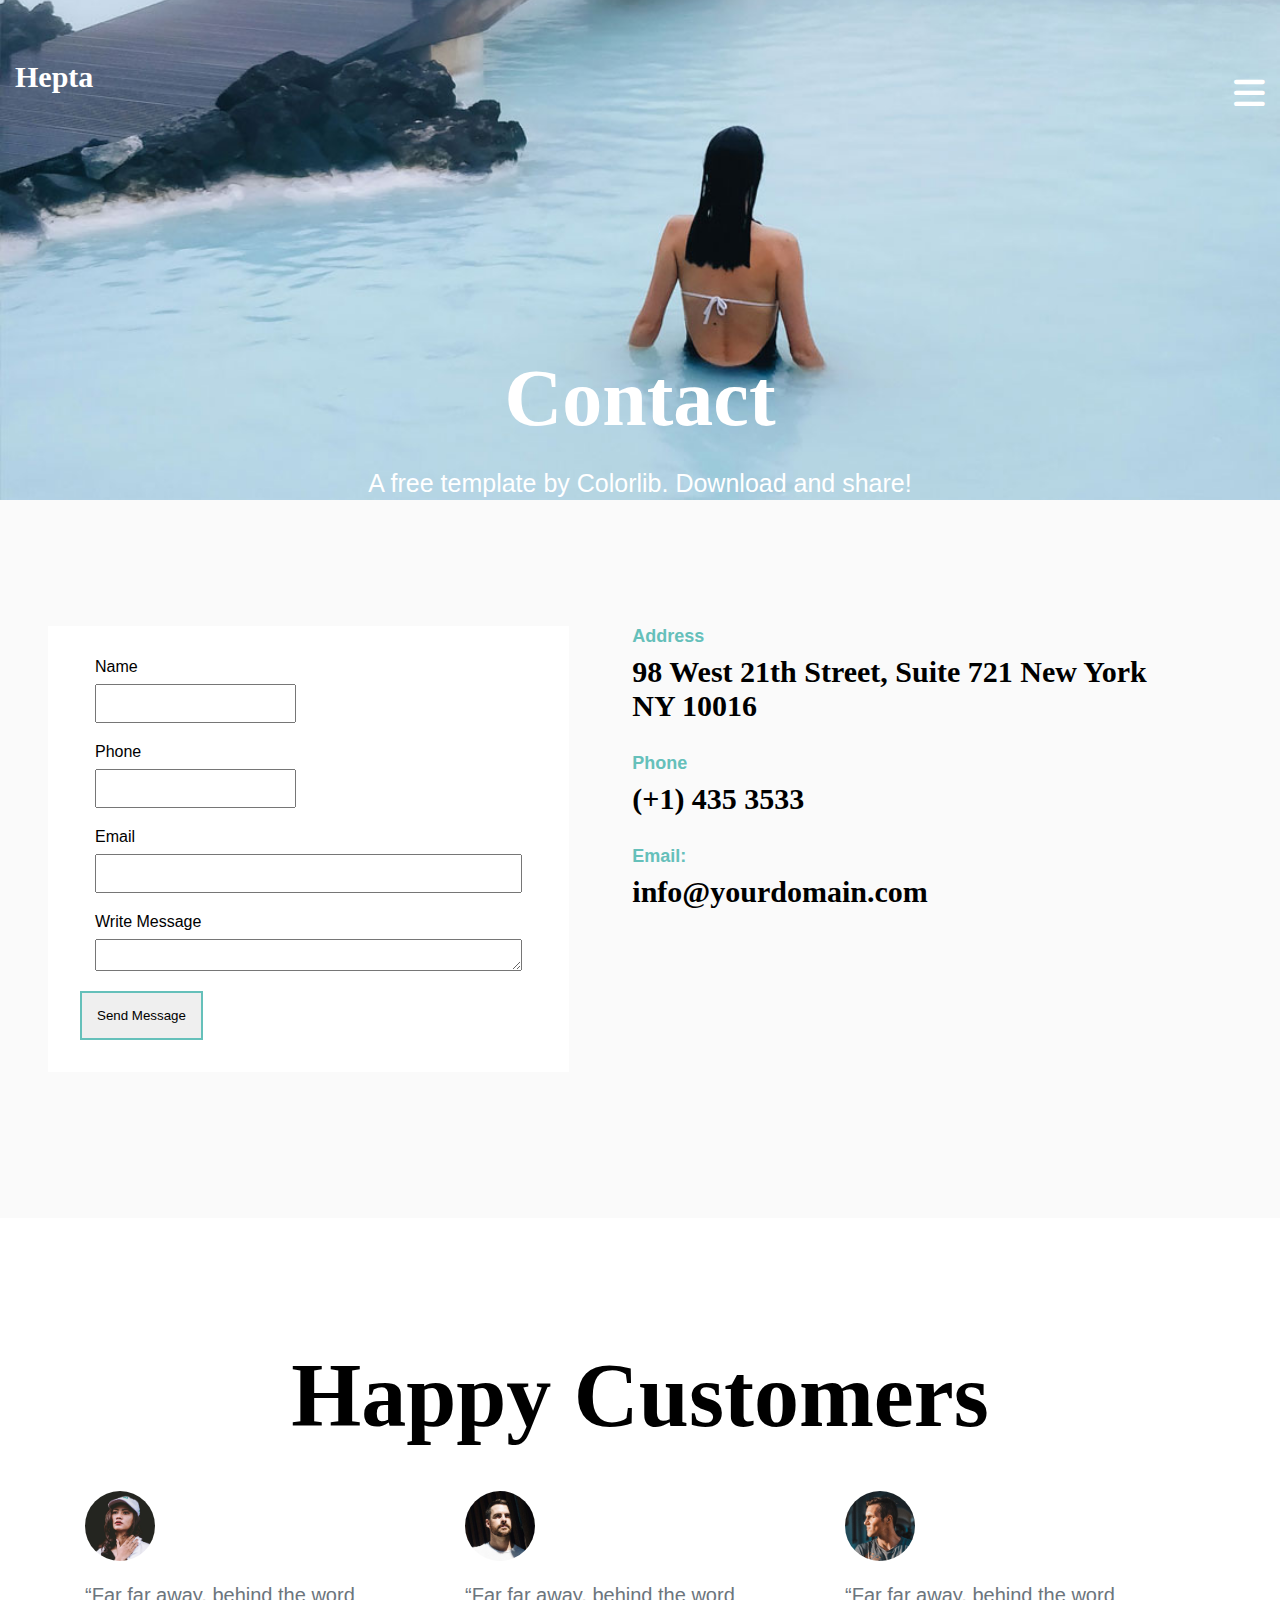
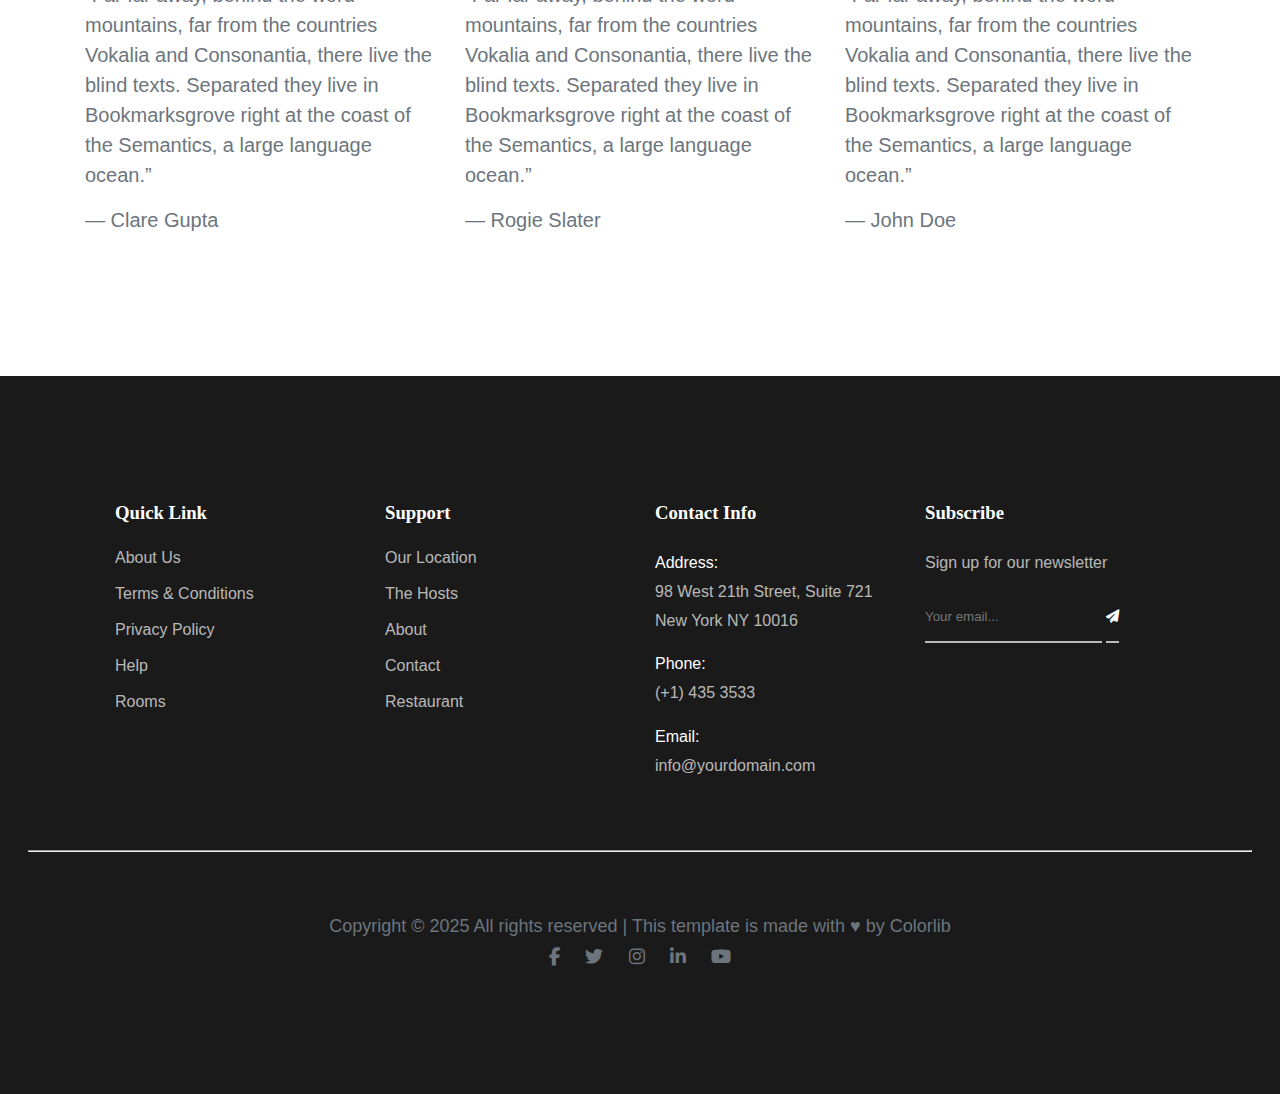
<file: contact.html>
<!DOCTYPE html>
<html lang="en">
<head>
    <meta charset="UTF-8">
    <meta name="viewport" content="width=device-width, initial-scale=1.0">
    <title>Hepta</title>
    <link rel="stylesheet" href="https://cdnjs.cloudflare.com/ajax/libs/font-awesome/6.7.2/css/all.min.css">
   <link rel="stylesheet" href="contact.css">
</head>
<body>
    <header class="site-header">
        <div class="site-logo"><a>Hepta</a></div>
        <div class="menu-toggle" >
            <i id="menu" class="fa-solid fa-bars" style="color: #ffffff; font-size: 35px;"></i>
        </div>
        <div id="site-navbar" style="display: none;">
                <div class="div">
                    <i class="fa-solid fa-x" id="close-menu"></i>
                    <ul class="list-menu">
                        <li class="active">
                            <a href="index.html">Home</a>
                        </li>
                        <li>
                            <a href="hotel.html">Hotels</a>
                        </li>
                        <li>
                            <a href="about.html">About Us</a>
                        </li>
                        <li>
                            <a href="gallery.html">Gallery</a>
                        </li>
                        <li>
                            <a href="blog.html">News</a>
                        </li>
                        <li>
                            <a href="contact.html">Contact</a>
                        </li>
                    </ul>
                </div>
        </div>
    </header>
    <section class="site-hero">
        <div class="container">
            <div class="text-center">
                <div class="hero-text">
                    <h1>Contact</h1>
                    <p class="simple-text">
                        A free template by Colorlib. Download and share!
                    </p>
                </div>
            </div>

        </div>
    </section>

    <section class="contact-section">
        <div class="contact">
            <div class="contact-form">
                <div class="row">
                    <div class="text">
                        <label>Name</label>
                        <input type="text" >
                    </div>
                    <div class="text">
                        <label>Phone</label>
                        <input type="number" >
                    </div>
                </div>
                <div class="text">
                    <label>Email</label>
                    <input type="email">
                </div>
                <div class="text">
                    <label>Write Message</label>
                    <textarea></textarea>
                </div>
                <button>Send Message</button>
            </div>
            <div class="contact-address">
                <h3>Address</h3>
                <p>98 West 21th Street, Suite 721 New York NY 10016</p>
                <h3>Phone</h3>
                <p>(+1) 435 3533</p>
                <h3>Email:</h3>
                <p>info@yourdomain.com</p>
            </div>
        </div>
    </section>

    <section class="review-section">
        <div class="review-text">
            <div class="text" style="font-family: 'Playfair Display', times , serif; font-size: 60px; ">
                <h2>Happy Customers</h2>
            </div>
        </div>
        <div class="review">
            <div class="review-cards">
                <img src="img/person_1.jpg">
                <p>“Far far away, behind the word mountains, far from the countries Vokalia and Consonantia, there live the blind texts. Separated they live in Bookmarksgrove right at the coast of the Semantics, a large language ocean.”</p>
                <p>— Clare Gupta</p>
            </div>
            <div class="review-cards">
                <img src="img/person_2.jpg">
                <p>“Far far away, behind the word mountains, far from the countries Vokalia and Consonantia, there live the blind texts. Separated they live in Bookmarksgrove right at the coast of the Semantics, a large language ocean.”</p>
                <p>— Rogie Slater</p>
            </div>
            <div class="review-cards">
                <img src="img/person_3.jpg">
                <p>“Far far away, behind the word mountains, far from the countries Vokalia and Consonantia, there live the blind texts. Separated they live in Bookmarksgrove right at the coast of the Semantics, a large language ocean.”</p>
                <p>— John Doe</p>
            </div>
        </div>
    </section>

    <footer class="footer-section">
        <div class="footer-cards">
            <div class="ftcards">
                <h3>Quick Link</h3>
                <ul>
                    <li><a>About Us</a></li>
                    <li><a>Terms & Conditions</a></li>
                    <li><a>Privacy Policy</a></li>
                    <li> <a>Help</a></li>
                    <li><a>Rooms</a></li>
                </ul>
            </div>
            <div class="ftcards">
                <h3>Support</h3>
                <ul>
                    <li><a>Our Location</a></li>
                    <li><a>The Hosts</a></li>
                    <li><a>About</a></li>
                    <li> <a>Contact</a></li>
                    <li><a>Restaurant</a></li>
                </ul>
            </div>
            <div class="ftcards">
                <h3>Contact Info</h3>
                <p>
                    <span class="head">Address:</span>
                    <span class="detail">98 West 21th Street, Suite 721 New York NY 10016</span>
                </p>
                <p>
                    <span class="head">Phone:</span>
                    <span class="detail">(+1) 435 3533</span>
                </p>
                <p>
                    <span class="head">Email:</span>
                    <span class="detail">info@yourdomain.com</span>
                </p>
                
            </div>
            <div class="ftcards">
                <h3>Subscribe</h3>
                <p class="detail">Sign up for our newsletter</p>
                <div class="form-subscribe">
                    <input type="email" placeholder="Your email..." class="mailsubs">
                    <button class="mailbtn"><span><i class="fa-solid fa-paper-plane" style="color: #ffffff;"></i></span></button>
                </div>
                
            </div>
        </div>
        <br>
        <br>
        <br>
        <hr>
        <div class="footer-copyright">
            <p>Copyright &copy 2025 All rights reserved | This template is made with &hearts; by Colorlib</p>
            <div class="ft-icons">
                <a><i class="fa-brands fa-facebook-f"></i></a>
                <a><i class="fa-brands fa-twitter"></i></a>
                <a><i class="fa-brands fa-instagram"></i></a>
                <a><i class="fa-brands fa-linkedin-in"></i></a>
                <a><i class="fa-brands fa-youtube"></i></a>
            </div>
        </div>
    </footer>

    <script src="main.js"></script>
</body>
</html>
</file>
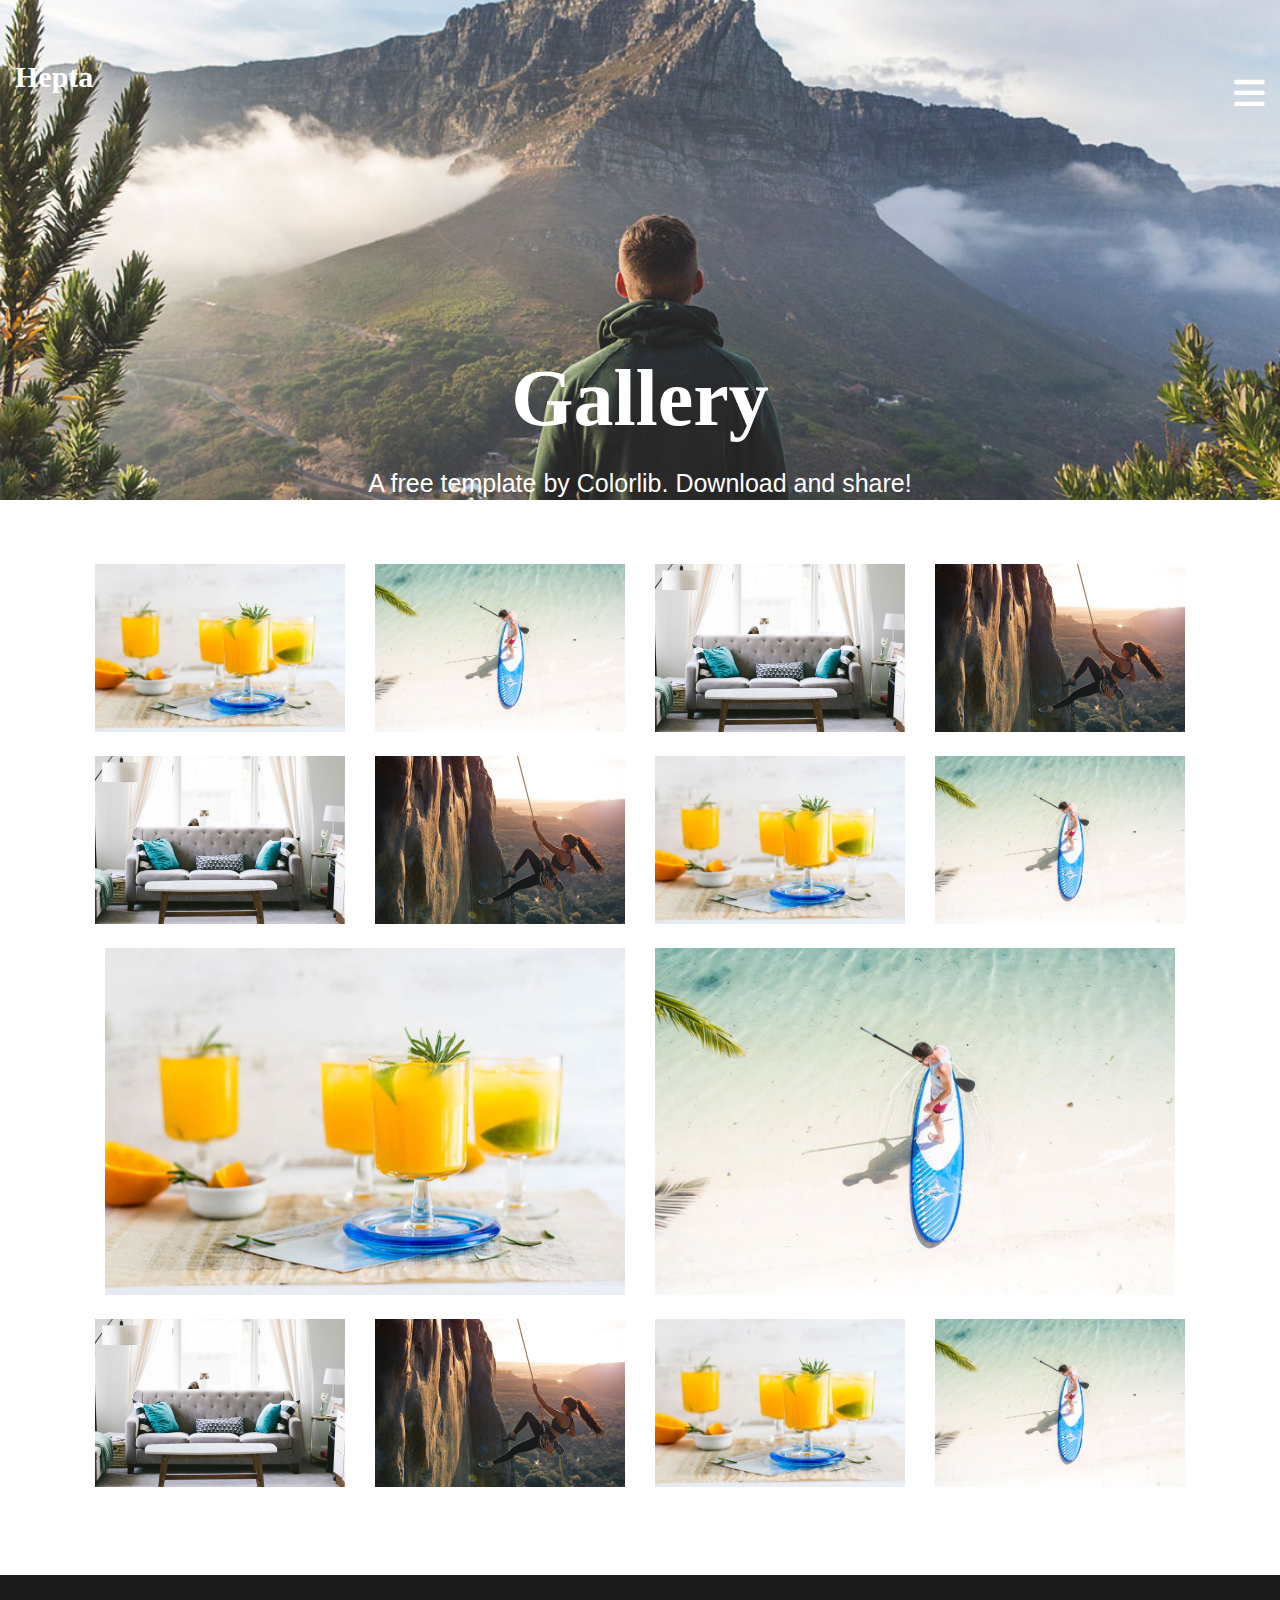
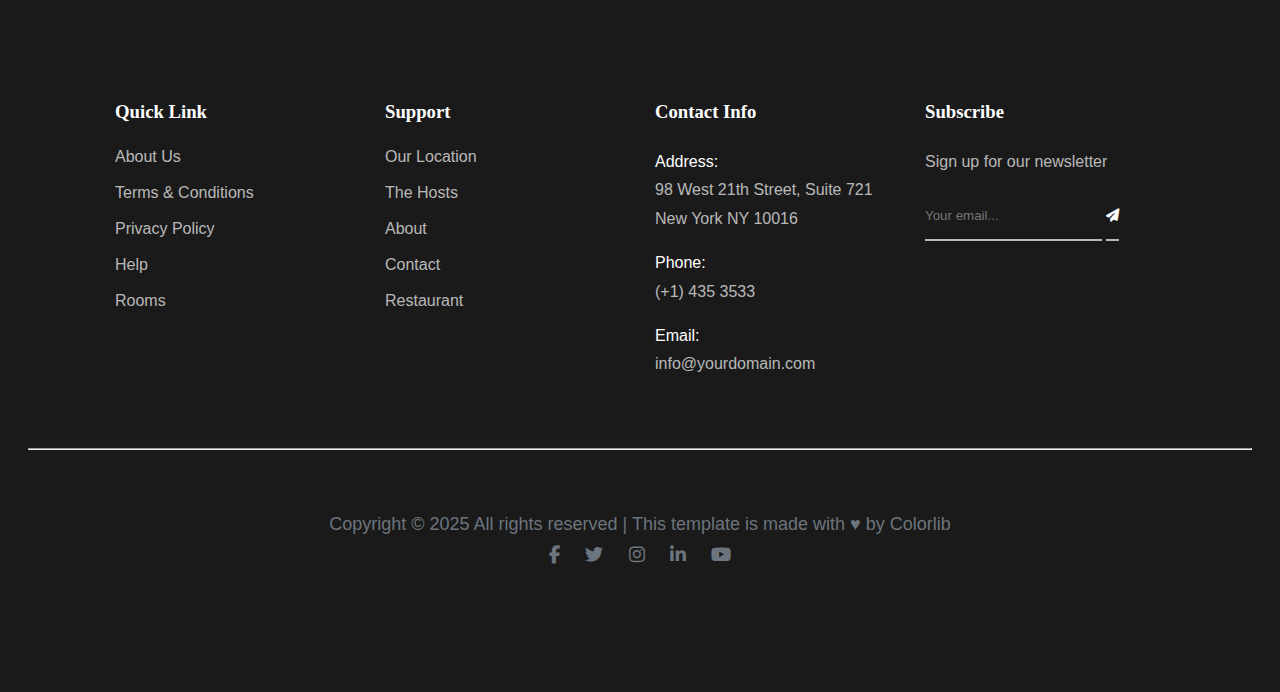
<file: gallery.html>
<!DOCTYPE html>
<html lang="en">
<head>
    <meta charset="UTF-8">
    <meta name="viewport" content="width=device-width, initial-scale=1.0">
    <title>Hepta</title>
    <link rel="stylesheet" href="https://cdnjs.cloudflare.com/ajax/libs/font-awesome/6.7.2/css/all.min.css">
   <link rel="stylesheet" href="gallery.css">
</head>
<body>
    <header class="site-header">
        <div class="site-logo"><a>Hepta</a></div>
        <div class="menu-toggle" >
            <i id="menu" class="fa-solid fa-bars" style="color: #ffffff; font-size: 35px;"></i>
        </div>
        <div id="site-navbar" style="display: none;">
                <div class="div">
                    <i class="fa-solid fa-x" id="close-menu"></i>
                    <ul class="list-menu">
                        <li class="active">
                            <a href="index.html">Home</a>
                        </li>
                        <li>
                            <a href="hotel.html">Hotels</a>
                        </li>
                        <li>
                            <a href="about.html">About Us</a>
                        </li>
                        <li>
                            <a href="gallery.html">Gallery</a>
                        </li>
                        <li>
                            <a href="blog.html">News</a>
                        </li>
                        <li>
                            <a href="contact.html">Contact</a>
                        </li>
                    </ul>
                </div>
        </div>
    </header>
    <section class="site-hero">
        <div class="container">
            <div class="text-center">
                <div class="hero-text">
                    <h1>Gallery</h1>
                    <p class="simple-text">
                        A free template by Colorlib. Download and share!
                    </p>
                </div>
            </div>

        </div>
    </section>

    <section class="gallery-section">
        <div class="container">
            <div class="pictures">
                <img class="mini" src="img/slider-6.jpg">
                <img class="mini" src="img/slider-5.jpg">
                <img class="mini" src="img/img_3.jpg">
                <img  class="mini"src="img/img_5.jpg">
                <img class="mini" src="img/img_3.jpg">
                <img class="mini" src="img/img_5.jpg">
                <img class="mini" src="img/slider-6.jpg">
                <img class="mini" src="img/slider-5.jpg">
                <img class="mpic"  src="img/slider-6.jpg">
                <img  class="mpic" src="img/slider-5.jpg">
                <img class="mini" src="img/img_3.jpg">
                <img class="mini" src="img/img_5.jpg">
                <img class="mini" src="img/slider-6.jpg">
                <img class="mini" src="img/slider-5.jpg">

            </div>
        </div>
    </section>


    <footer class="footer-section">
        <div class="footer-cards">
            <div class="ftcards">
                <h3>Quick Link</h3>
                <ul>
                    <li><a>About Us</a></li>
                    <li><a>Terms & Conditions</a></li>
                    <li><a>Privacy Policy</a></li>
                    <li> <a>Help</a></li>
                    <li><a>Rooms</a></li>
                </ul>
            </div>
            <div class="ftcards">
                <h3>Support</h3>
                <ul>
                    <li><a>Our Location</a></li>
                    <li><a>The Hosts</a></li>
                    <li><a>About</a></li>
                    <li> <a>Contact</a></li>
                    <li><a>Restaurant</a></li>
                </ul>
            </div>
            <div class="ftcards">
                <h3>Contact Info</h3>
                <p>
                    <span class="head">Address:</span>
                    <span class="detail">98 West 21th Street, Suite 721 New York NY 10016</span>
                </p>
                <p>
                    <span class="head">Phone:</span>
                    <span class="detail">(+1) 435 3533</span>
                </p>
                <p>
                    <span class="head">Email:</span>
                    <span class="detail">info@yourdomain.com</span>
                </p>
                
            </div>
            <div class="ftcards">
                <h3>Subscribe</h3>
                <p class="detail">Sign up for our newsletter</p>
                <div class="form-subscribe">
                    <input type="email" placeholder="Your email..." class="mailsubs">
                    <button class="mailbtn"><span><i class="fa-solid fa-paper-plane" style="color: #ffffff;"></i></span></button>
                </div>
                
            </div>
        </div>
        <br>
        <br>
        <br>
        <hr>
        <div class="footer-copyright">
            <p>Copyright &copy 2025 All rights reserved | This template is made with &hearts; by Colorlib</p>
            <div class="ft-icons">
                <a><i class="fa-brands fa-facebook-f"></i></a>
                <a><i class="fa-brands fa-twitter"></i></a>
                <a><i class="fa-brands fa-instagram"></i></a>
                <a><i class="fa-brands fa-linkedin-in"></i></a>
                <a><i class="fa-brands fa-youtube"></i></a>
            </div>
        </div>
    </footer>

    <script src="main.js"></script>
</body>
</html>
</file>
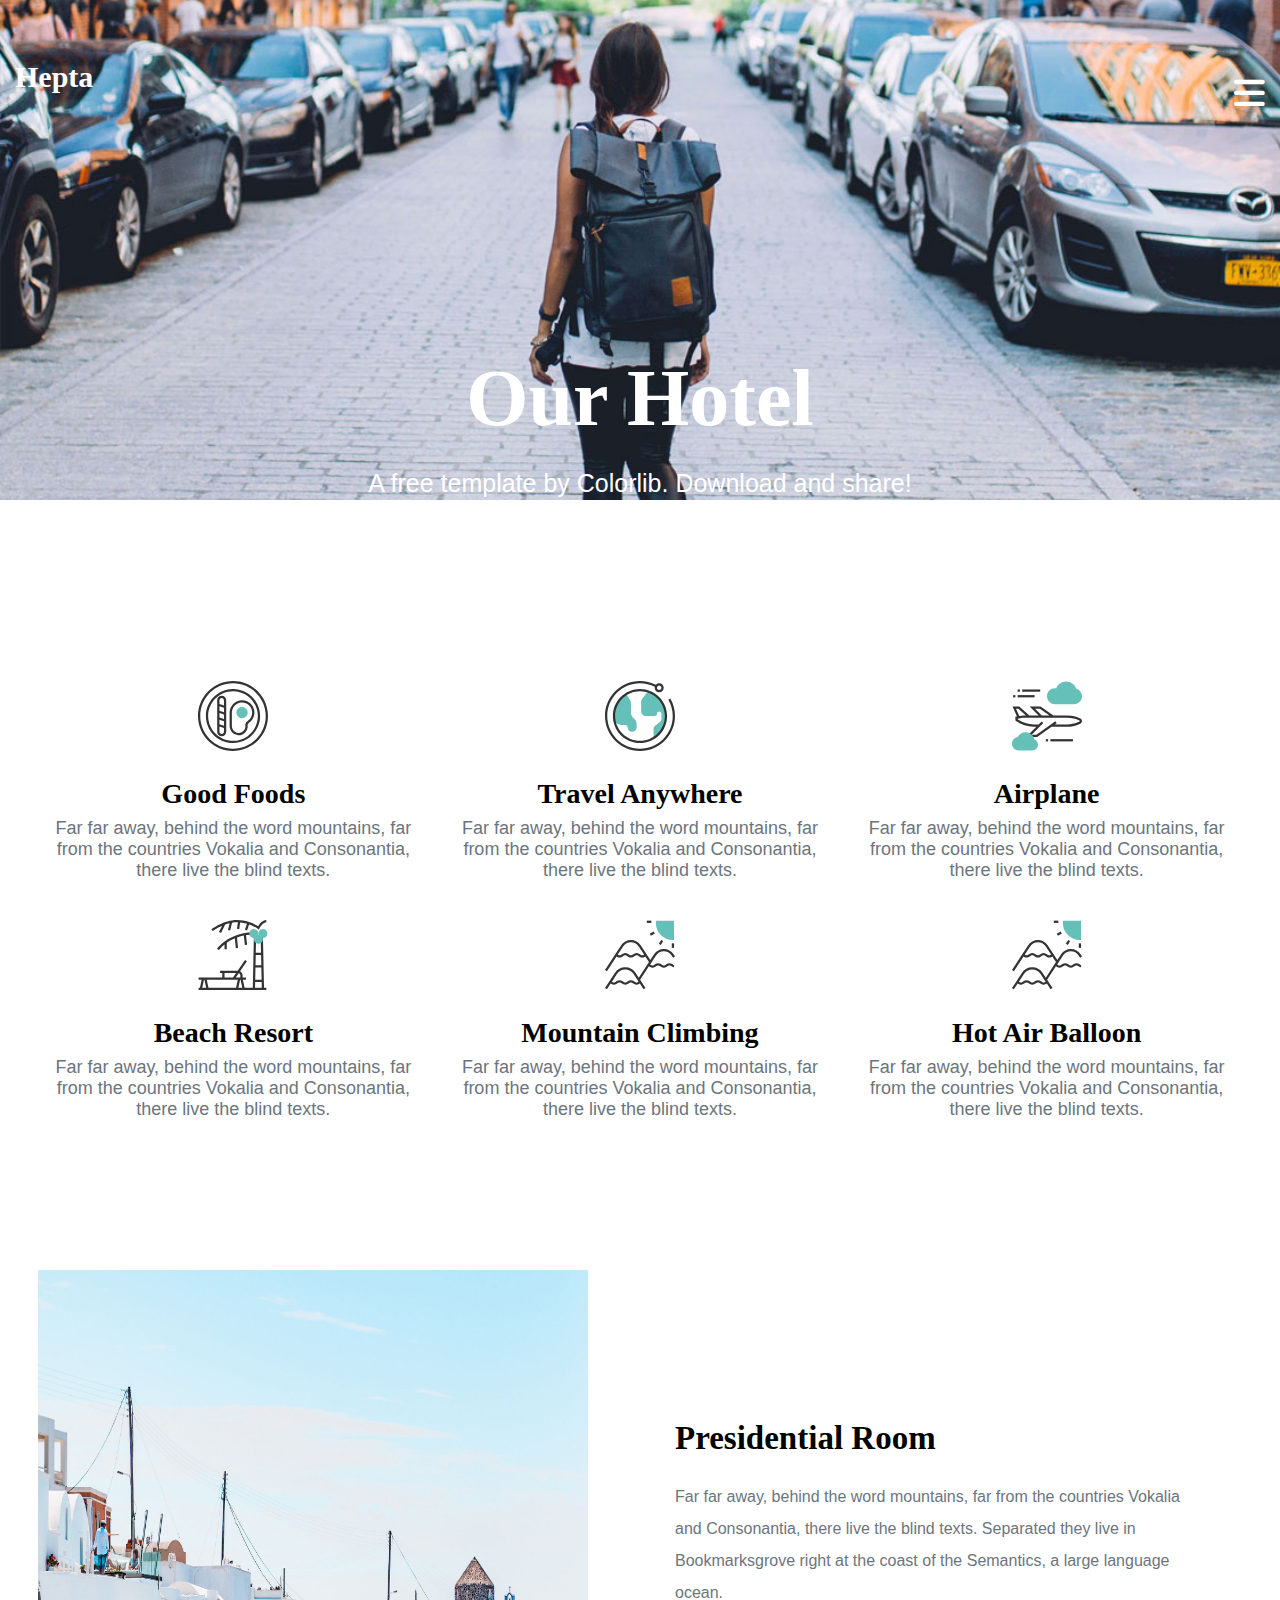
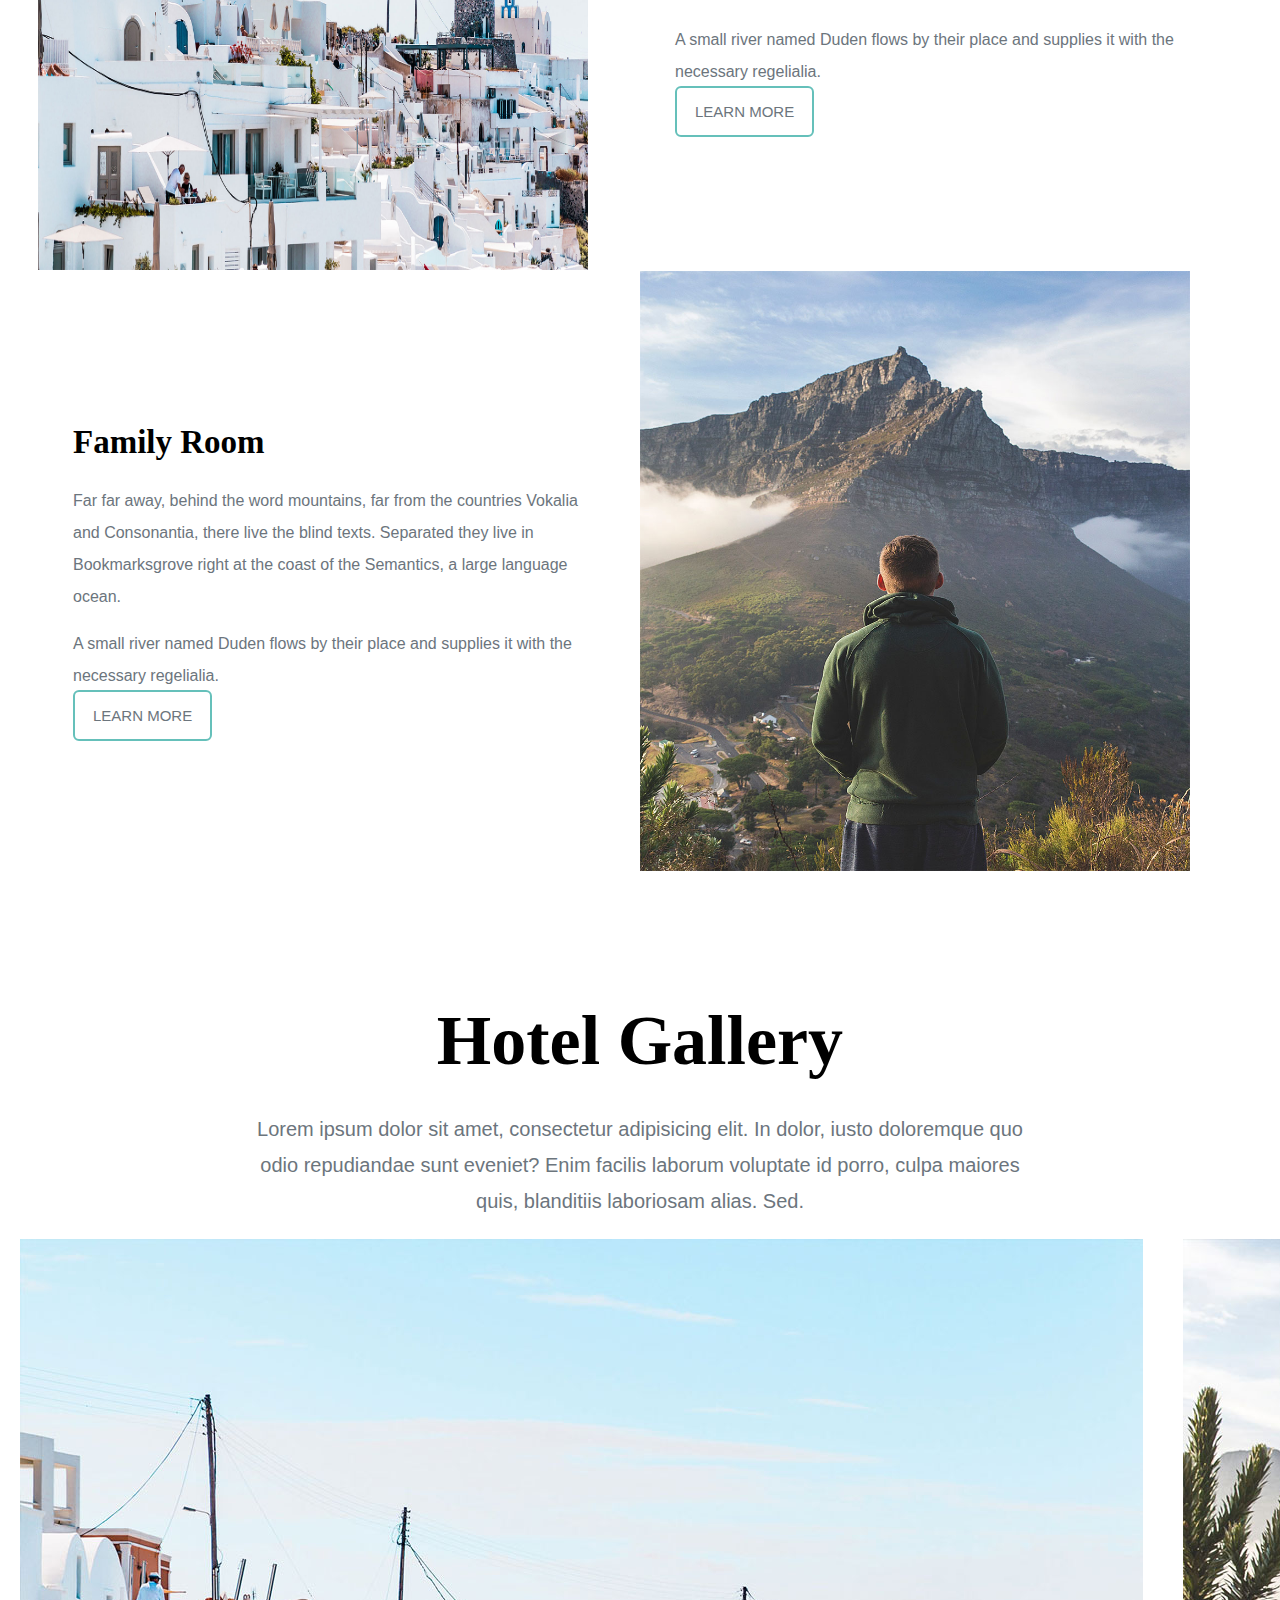
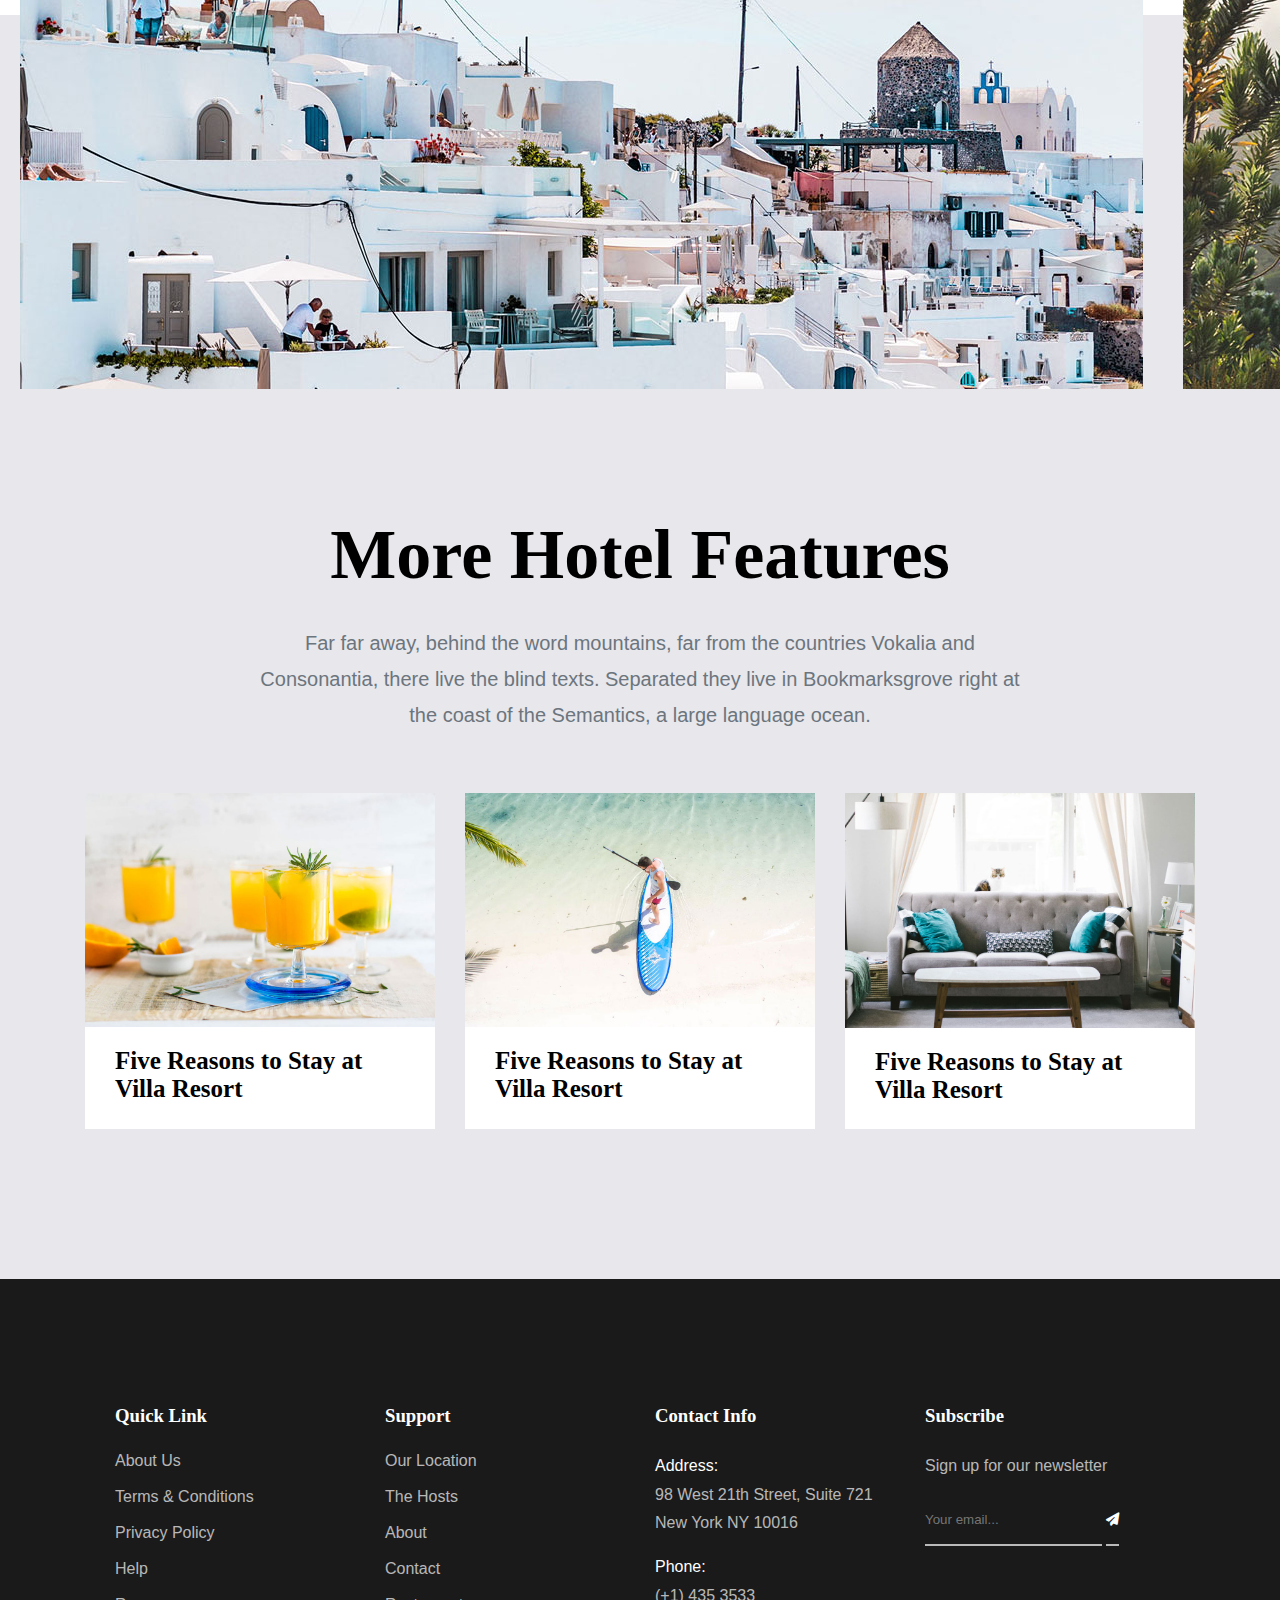
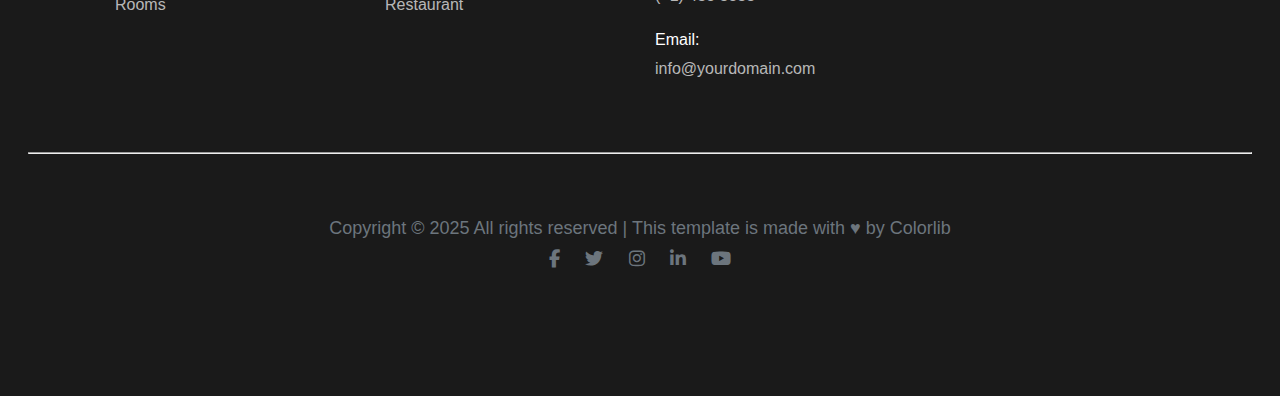
<file: hotel.html>
<!DOCTYPE html>
<html lang="en">
<head>
    <meta charset="UTF-8">
    <meta name="viewport" content="width=device-width, initial-scale=1.0">
    <title>Hotel</title>
    <link rel="stylesheet" href="hotel.css">
    <link rel="stylesheet" href="https://cdnjs.cloudflare.com/ajax/libs/font-awesome/6.7.2/css/all.min.css">
</head>
<body>
    <header class="site-header">
        <div class="site-logo"><a>Hepta</a></div>
        <div class="menu-toggle" >
            <i id="menu" class="fa-solid fa-bars" style="color: #ffffff; font-size: 35px;"></i>
        </div>
        <div id="site-navbar" style="display: none;">
                <div class="div">
                    <i class="fa-solid fa-x" id="close-menu"></i>
                    <ul class="list-menu">
                        <li class="active">
                            <a href="index.html">Home</a>
                        </li>
                        <li>
                            <a href="hotel.html">Hotels</a>
                        </li>
                        <li>
                            <a href="about.html">About Us</a>
                        </li>
                        <li>
                            <a href="gallery.html">Gallery</a>
                        </li>
                        <li>
                            <a href="blog.html">News</a>
                        </li>
                        <li>
                            <a href="contact.html">Contact</a>
                        </li>
                    </ul>
                </div>
        </div>
    </header>
    <section class="site-hero">
        <div class="container">
            <div class="text-center">
                <div class="hero-text">
                    <h1>Our Hotel</h1>
                    <p class="simple-text">
                        A free template by Colorlib. Download and share!
                    </p>
                </div>
            </div>

        </div>
    </section>

    <section class="experience-section">
        <div class="container">
            <div class="section-cards">
                <div class="card">
                    <img src="img/001-breakfast.svg">
                    <h3 style="font-family: 'Playfair Display', times , serif; font-size: 28px; margin: 8px;">Good Foods</h3>
                    <p style="font-size: 18px; color: #6C757D;">Far far away, behind the word mountains, far from the countries Vokalia and Consonantia, there live the blind texts.</p>
                </div>
                <div class="card">
                    <img src="img/002-planet-earth.svg">
                    <h3 style="font-family: 'Playfair Display', times , serif; font-size: 28px; margin: 8px;">Travel Anywhere</h3>
                    <p style="font-size: 18px; color: #6C757D;">Far far away, behind the word mountains, far from the countries Vokalia and Consonantia, there live the blind texts.</p>
                </div>
                <div class="card">
                    <img src="img/003-airplane.svg">
                    <h3 style="font-family: 'Playfair Display', times , serif; font-size: 28px; margin: 8px;">Airplane</h3>
                    <p style="font-size: 18px; color: #6C757D;">Far far away, behind the word mountains, far from the countries Vokalia and Consonantia, there live the blind texts.</p>
                </div>
                <div class="card">
                    <img src="img/004-beach.svg">
                    <h3 style="font-family: 'Playfair Display', times , serif; font-size: 28px; margin: 8px;">Beach Resort</h3>
                    <p style="font-size: 18px; color: #6C757D;">Far far away, behind the word mountains, far from the countries Vokalia and Consonantia, there live the blind texts.</p>
                </div>
                <div class="card">
                    <img src="img/005-mountains.svg">
                    <h3 style="font-family: 'Playfair Display', times , serif; font-size: 28px; margin: 8px;">Mountain Climbing</h3>
                    <p style="font-size: 18px; color: #6C757D;">Far far away, behind the word mountains, far from the countries Vokalia and Consonantia, there live the blind texts.</p>
                </div>
                <div class="card">
                    <img src="img/005-mountains.svg">
                    <h3 style="font-family: 'Playfair Display', times , serif; font-size: 28px; margin: 8px;">Hot Air Balloon</h3>
                    <p style="font-size: 18px; color: #6C757D;">Far far away, behind the word mountains, far from the countries Vokalia and Consonantia, there live the blind texts.</p>
                </div>
            </div>
        </div>
    </section>

    <section id="next-section">

        <div class="block">
            <div>
                <img src="img/hero_1.jpg" alt="pic">
            </div>
           <div class="section-text">
            <h2>Family Room</h2>
            <p>Far far away, behind the word mountains, far from the countries Vokalia and Consonantia, there live the blind texts. Separated they live in Bookmarksgrove right at the coast of the Semantics, a large language ocean.</p>
            <p>A small river named Duden flows by their place and supplies it with the necessary regelialia.</p>
            <a>Learn More</a>
            </div>
        </div>

        <div class="block">
            
           <div class="section-text">
            <h2>Presidential Room</h2>
            <p>Far far away, behind the word mountains, far from the countries Vokalia and Consonantia, there live the blind texts. Separated they live in Bookmarksgrove right at the coast of the Semantics, a large language ocean.</p>
            <p>A small river named Duden flows by their place and supplies it with the necessary regelialia.</p>
            <a>Learn More</a>
           </div>
           <img src="img/img_1_long.jpg" alt="pic">
        </div>

    </section>

    <section class="slider-section">
        <div class="slider-text">
            <div class="text">
                <h2>Hotel Gallery</h2>
                <p>Lorem ipsum dolor sit amet, consectetur adipisicing elit. In dolor, iusto doloremque quo odio repudiandae sunt eveniet? Enim facilis laborum voluptate id porro, culpa maiores quis, blanditiis laboriosam alias. Sed.</p>
            </div>
        </div>
        <div class="slider-imgs">
            <img src="img/slider-1.jpg">
            <img src="img/slider-2.jpg" alt="">
            <img src="img/slider-3.jpg">
            <img src="img/slider-4.jpg">
            <img src="img/slider-5.jpg">
            <img src="img/slider-6.jpg">
            <i class="fa-solid fa-arrow-left"></i>
            <i class="fa-solid fa-arrow-right"></i>
        </div>
    </section>

    <section class="blog-section">
        <div class="blog-text">
            <div class="text">
                <h2>More Hotel Features</h2>
                <p style="color: #6C757D;">Far far away, behind the word mountains, far from the countries Vokalia and Consonantia, there live the blind texts. Separated they live in Bookmarksgrove right at the coast of the Semantics, a large language ocean.</p>
            </div>
        </div>
        <div class="media">
            <div class="media-cards">
                <img src="img/slider-6.jpg">
                <div class="media-text">
                    <h3>Five Reasons to Stay at Villa Resort</h3>
                </div>
            </div>
            <div class="media-cards">
                <img src="img/slider-5.jpg">
                <div class="media-text">
                    <h3>Five Reasons to Stay at Villa Resort</h3>
                </div>
            </div>
            <div class="media-cards">
                <img src="img/img_3.jpg">
                <div class="media-text">
                    <h3>Five Reasons to Stay at Villa Resort</h3>
                </div>
            </div>
        </div>
    </section>

    <footer class="footer-section">
        <div class="footer-cards">
            <div class="ftcards">
                <h3>Quick Link</h3>
                <ul>
                    <li><a>About Us</a></li>
                    <li><a>Terms & Conditions</a></li>
                    <li><a>Privacy Policy</a></li>
                    <li> <a>Help</a></li>
                    <li><a>Rooms</a></li>
                </ul>
            </div>
            <div class="ftcards">
                <h3>Support</h3>
                <ul>
                    <li><a>Our Location</a></li>
                    <li><a>The Hosts</a></li>
                    <li><a>About</a></li>
                    <li> <a>Contact</a></li>
                    <li><a>Restaurant</a></li>
                </ul>
            </div>
            <div class="ftcards">
                <h3>Contact Info</h3>
                <p>
                    <span class="head">Address:</span>
                    <span class="detail">98 West 21th Street, Suite 721 New York NY 10016</span>
                </p>
                <p>
                    <span class="head">Phone:</span>
                    <span class="detail">(+1) 435 3533</span>
                </p>
                <p>
                    <span class="head">Email:</span>
                    <span class="detail">info@yourdomain.com</span>
                </p>
                
            </div>
            <div class="ftcards">
                <h3>Subscribe</h3>
                <p class="detail">Sign up for our newsletter</p>
                <div class="form-subscribe">
                    <input type="email" placeholder="Your email..." class="mailsubs">
                    <button class="mailbtn"><span><i class="fa-solid fa-paper-plane" style="color: #ffffff;"></i></span></button>
                </div>
                
            </div>
        </div>
        <br>
        <br>
        <br>
        <hr>
        <div class="footer-copyright">
            <p>Copyright &copy 2025 All rights reserved | This template is made with &hearts; by Colorlib</p>
            <div class="ft-icons">
                <a><i class="fa-brands fa-facebook-f"></i></a>
                <a><i class="fa-brands fa-twitter"></i></a>
                <a><i class="fa-brands fa-instagram"></i></a>
                <a><i class="fa-brands fa-linkedin-in"></i></a>
                <a><i class="fa-brands fa-youtube"></i></a>
            </div>
        </div>
    </footer>
    
    <script src="main.js"></script>
</body>
</html>
</file>
<file: style.css>
*{
    margin: 0;
    padding: 0;
    box-sizing: border-box;
}

body{
    font-family: "Mukta Mahee", arial, sans-serif;
    /* line-height: 1.8; */
}

.site-header{
    position: absolute;
    top: 0;
    width: 100%;
    padding: 60px 0;
    z-index: 2;
    display: flex;
}

.site-logo{
    width: 40%;
    padding: 0 15px;
}

.site-logo a{
    color: #fff;
    font-size: 30px;
    font-family: 'Playfair Display', serif;
    font-weight: bolder;
}

.menu-toggle{
    width: 60%;
    text-align: end;
    padding: 0 15px;
    font-size: 50px;
}

#menu{
    cursor: pointer;
}

#site-navbar{
    position: fixed;
    background-color: white;
    top: 0;
    width: 100vw;
    height: 100vh;
    display: flex;
    justify-content: center;
    align-items: center;
    text-align: center;
}

.list-menu li{
    list-style: none;
   font-size: 30px;
   font-weight: bold;
   font-family: 'Playfair Display', serif;
   margin-bottom: 15px;
}

.list-menu a{
    text-decoration: none;
    color: black;
}

.list-menu :hover{
    color: #65C0BA;
}

#close-menu{
    position: absolute;
    top: 80px;
    right: 40px;
    font-size: 40px;
    color: black;
    cursor: pointer;
}

.site-hero{
    background-image: url(img/hero_1.jpg);
    background-size: cover;
    background-position: center;
    height: 600px;
    overflow: hidden;
    object-fit: cover;
}

.site-hero::before{
    position: absolute;
    background: rgba(0, 0, 0, 0.2);
    content: "";
    top: 0;
    bottom: 0;
    right: 0;
    left: 0;
}

.text-center{
    justify-items: center;
    position: absolute;
    top: 50%;
    left: 50%;
    transform: translate(-50% , -50%);
}

.hero-text{
    text-align: center;
    align-items: center;
    justify-content: center;
}

.hero-text h1{
    font-size: 80px;
    font-family: 'Playfair Display', times , serif;
    color: #fff;
    font-weight: bold;
    margin-bottom: 25px;
}

.simple-text{
    font-size: 25px;
    color: #fff;
    margin-bottom: 49px;
}

.anchor-text a{
    font-size: 15px;
    border: 2px solid #ffffff;
    padding: 15px;
    text-transform: uppercase;
    letter-spacing: .2em;
    color: #ffffff;
}

.anchor-text a:hover{
    color: rgb(34, 32, 32);
    background-color: #ffffff;
}

.scroll-down a{
    position: absolute;
    bottom: 20px;
    font-size: 13px;
    left: 50%;
    text-align: center;
    text-transform: uppercase;
    text-decoration: none;
    color: #ffffff;
}

#next-section{
    padding: 126px 0;
    margin: 0 18px;
    display: flex;
    align-items: center;
}

#next-section img{
    height: 630px;
    padding: 0 15px;
    margin-bottom: 24px;
}

.section-text{
    padding-right: 25px;
    padding-left: 38px;
}

.section-text h2{
    text-align: center;
    font-family: 'Playfair Display', times , serif;
    font-size: 33px;
    font-weight: bold;
    margin: 0 0 24px;
}

.section-text p{
    margin-bottom: 15px;
    color: #6C757D;
    line-height: 2;
}

.fa-play{
    border: 2px solid rgb(205, 201, 201);
    border-radius: 50%;
    padding: 13px;
    margin-right: 15px;
    transition: color 0.5s ease-out;
}

.section-text i:hover{
    color: black;
    border-color: black;
}

.section-text a{
    padding-top: 25px;
    font-size: 18px;
    color: #65C0BA;
    text-transform: uppercase;
    font-weight: bold;
}

.experience-section{
    padding: 126px 0;
    background-color: #FAFAFA;
}
.container{
    padding: 0 15px;
    margin: 0 15px;
    justify-content: center;
}

.heading-text{
    text-align: center;
    width: 65%;
    margin: 0 auto;
}

.heading-text h3{
    font-family: 'Playfair Display', times , serif;
    font-size: 32px;
    font-weight: bold;
    margin-bottom: 8px;
}

.heading-text p{
    font-size: 20px;
    color: #6C757D;
    margin-bottom: 15px;
    line-height: 1.5;
}

.section-cards{
    display: grid;
    grid-template-columns: repeat(3,1fr);
    margin-top: 40px;
 
}

.card{
    padding: 0 15px;
    margin-bottom: 24px;
    text-align: center;
}

.card img{
    width: 70px;
    margin: 15px;
}

.slider-section{
    padding:  126px 0;
    width: 100%;
    overflow: hidden;
}

.slider-text{
    display: flex;
    justify-content: center;
}

.text{
    width: 60%;
    text-align: center;
}

.text h2{
    font-family: 'Playfair Display', times , serif;
    font-size: 70px;
    font-weight: bolder;
    margin-bottom: 30px;
}

.text p{
    font-size: 20px;
    color: #6C757D;
    margin-bottom: 20px;
    line-height: 1.8;
}

.slider-imgs{
    display: flex;
    align-items: center;
    width: 100%;
    animation: slideAnimation 9s infinite;
}

.slider-imgs img{
    width: 100vw;
    margin: 0 20px;
}

@keyframes slideAnimation{
    0%{transform: translateX(0%);}
    20%{transform: translateX(-90%);}
    40%{transform: translateX(-180%);}
    60%{transform: translateX(-270%);}
    80%{transform: translateX(-360%);}
    100%{transform: translateX(-450%);}
}

.blog-section{
    background-color: #65C0BA;
    margin-top: -500px;
    padding-top: 500px ;
    padding-bottom: 126px;
}
.blog-text{
    display: flex;
    justify-content: center;
    margin-bottom: 40px;
}

.media{
    display: flex;
    flex-wrap: wrap;
    gap: 30px;
    padding: 0 15px;
    margin: 0 20px;
    justify-content: center;
}

.media-cards{
    width: 350px;
    background-color: #ffffff;
    margin-bottom: 24px;
}

.media-text{
    padding: 10px 30px;
}

.media-cards img{
    max-width: 100%;
    display: block;
    margin-bottom: 10px;
}

.media-cards h3{
    font-family: 'Playfair Display', times , serif;
    font-size: 25px;
    font-weight: bold;
    margin-bottom: 15px;
}

.media-cards p{
    font-size: 18px;
    color: #6C757D;
    line-height: 1.8;
    padding-bottom: 15px;
}

.review-section{
    background-color: #FAFAFA;
    padding: 126px 0;
}

.review-text{
    display: flex;
    justify-content: center;
    margin-bottom: 24px;
}

.review{
    padding: 0 15px;
    margin: 0 20px;
    gap: 30px;
    display: flex;
    flex-wrap: wrap;
    justify-content: center;
}
.review-cards{
    width: 350px;
}

.review-cards img{
    width: 70px;
    border-radius: 50%;
    margin-bottom: 15px;
}

.review-cards p{
    font-size: 20px;
    color: #6C757D;
    margin-bottom: 15px;
    line-height: 1.5;
}

.destination-section{
    padding: 126px 0;
}
.destination-text{
    display: flex;
    justify-content: center;
    margin-bottom: 40px;
}

.texts{
    width: 55%;
    text-align: center;
}

.texts h2{
    font-size: 32px;
    font-family: 'Playfair Display', times , serif;
    margin-bottom: 15px;
}

.texts p{
    color: #6C757D;
    line-height: 1.7;
    font-size: 18px;
    margin-bottom: 15px;
}

.destination-cards{
    display: flex;
    justify-content: center;
    padding: 0 15px;
}

.dtcards{
    width: 300px;
    padding: 0 15px;
    margin-bottom: 24px;
}

.dtcards img{
    width: 100%;
    margin-bottom: 15px;
}

.dtcards h3{
    font-family: 'Playfair Display', times , serif;
    font-size: 20px;
    margin-bottom: 6px;
}

.fa-solid, .fa-regular{
    color: #65C0BA;
    font-size: 13px;
}

.reviews{
    padding-left: 13px;
    font-size: 16px;
    color: #cccccc;
}

.footer-section{
    padding: 126px 28px;
    background-color: #1a1a1a;
}

.footer-cards{
    display: flex;
    justify-content: center;
}

.ftcards{
    width: 270px;
    padding: 0 15px;
}

.ftcards h3{
    color: #ffffff;
    margin-bottom: 25px;
    font-weight: bold;
    font-family: 'Playfair Display', times , serif;
}

.ftcards li{
    color: #ffffffb3;
    margin-bottom: 18px;
    text-decoration: none;
    list-style: none;
}

.head{
    color: #ffffff;
    display: block;
}

.detail{
    color: #ffffffb3;
}

.ftcards p{
    margin-bottom: 15px;
    line-height: 1.8;
}

.mailbtn, .mailsubs{
    background: none;
    border: none;
    border-bottom: 2px solid #ffffffb3;
    height: 50px;
}

.footer-copyright{
    padding-top: 4rem ;
    font-size: 18px;
    display: flex;
    flex-direction: column;
    text-align: center;
    justify-content: center;
    color: #6C757D;
}

.ft-icons{
    margin-top: 10px;
}

.ft-icons a{
    padding: 10px;
}

@media(max-width: 768px){

    .hero-text h1{
        font-size: 56px;
    }

    .simple-text{
        font-size: 23px;
    }

    .anchor-text{
        font-size: 20px;
    }

    .text-center{
        top: 30vh;
    }

    .scroll-down a{
        top: 50vh;
    }

    #next-section{
        display: flex;
        flex-direction: column;
    }

    .text h2{
        font-size: 40px;
    }

    .text p{
        font-size: 18px;
    }

    .destination-cards{
        display: flex;
        flex-wrap: wrap;
    }

    .footer-cards{
        display: flex;
        flex-wrap: wrap;
    }

    .ftcards{
        padding: 20px 0px;
    }
}

@media(max-width: 480px){
    .scroll-down{
        display: none;
    }
    .hero-text h1{
        font-size: 40px;
    }
    .simple-text{
        font-size: 19px;
    }
    .anchor-text{
        font-size: 10px;
        padding: 0;
    }
    .site-hero{
        height: 500px;
    }
    .text-center{
        top: 30vh;
    }

    .scroll-down a{
        top: 50vh;
    }

#next-section img{
    width: 400px;
    height: 400px;
    border-radius: 12%;
}

    .heading-text h3{
        font-size: 30px;
    }
    .section-cards{
        display: grid;
        grid-template-columns: repeat(1, 1fr);
    }

    .text h2{
        font-size: 30px;
    }

    .text p{
        font-size: 16px;
    }

    .footer-copyright{
        font-size: 16px;
    }
}
</file>
<file: about.css>
*{
    margin: 0;
    padding: 0;
    box-sizing: border-box;
}

body{
    font-family: "Mukta Mahee", arial, sans-serif;
    /* line-height: 1.8; */
}

.site-header{
    position: absolute;
    top: 0;
    width: 100%;
    padding: 60px 0;
    z-index: 2;
    display: flex;
}

.site-logo{
    width: 40%;
    padding: 0 15px;
}

.site-logo a{
    color: #fff;
    font-size: 30px;
    font-family: 'Playfair Display', serif;
    font-weight: bolder;
}

.menu-toggle{
    width: 60%;
    text-align: end;
    padding: 0 15px;
    font-size: 50px;
}

#menu{
    cursor: pointer;
}

#site-navbar{
    position: fixed;
    background-color: white;
    top: 0;
    width: 100vw;
    height: 100vh;
    display: flex;
    justify-content: center;
    align-items: center;
    text-align: center;
}

.list-menu li{
    list-style: none;
   font-size: 30px;
   font-weight: bold;
   font-family: 'Playfair Display', serif;
   margin-bottom: 15px;
}

.list-menu a{
    text-decoration: none;
    color: black;
}

.list-menu :hover{
    color: #65C0BA;
}

#close-menu{
    position: absolute;
    top: 80px;
    right: 40px;
    font-size: 40px;
    color: black;
    cursor: pointer;
}

.site-hero{
    background-image: url(img/slider-2.jpg);
    background-size: cover;
    background-position: center;
    height: 500px;
    overflow: hidden;
    object-fit: cover;
}

/* .site-hero::before{
    position: absolute;
    background: rgba(0, 0, 0, 0.2);
    content: "";
    top: 0;
    bottom: 0;
    right: 0;
    left: 0;
    overflow: hidden;
} */

.text-center{
    display: flex;
    justify-items: center;
    position: absolute;
    top: 50%;
    left: 50%;
    transform: translate(-50% , -50%);
}

.hero-text{
    align-items: center;
    justify-content: center;
    text-align: center;
}

.hero-text h1{
    font-size: 80px;
    font-family: 'Playfair Display', times , serif;
    color: #fff;
    font-weight: bold;
    margin-bottom: 10px;
}

.simple-text{
    font-size: 25px;
    color: #fff;
    /* margin-bottom: 49px; */
}

#next-section{
    padding: 126px 0;
    margin: 0 18px;
    display: flex;
    align-items: center;
}

#next-section img{
    height: 600px;
    width: 550px;
    padding: 0 15px;
    margin-bottom: 24px;
}

.section-text{
    padding: 100px 70px;
}

.section-text h2{
    text-align: center;
    font-family: 'Playfair Display', times , serif;
    font-size: 43px;
    font-weight: bold;
    margin: 0 0 24px;
}

.section-text p{
    margin-bottom: 15px;
    color: #6C757D;
    line-height: 2;
}

.section-text a{
    padding: 15px 18px;
    font-size: 15px;
    color: #6C757D;
    text-transform: uppercase;
    border: 2px solid #65C0BA;
    border-radius: 6px;
}

.slider-section{
    padding:  126px 0;
    width: 100%;
    overflow: hidden;
}

.slider-text{
    display: flex;
    justify-content: center;
}

.text{
    width: 60%;
    text-align: center;
}

.text h2{
    font-family: 'Playfair Display', times , serif;
    font-size: 70px;
    font-weight: bolder;
    margin-bottom: 30px;
}

.text p{
    font-size: 20px;
    color: #6C757D;
    margin-bottom: 20px;
    line-height: 1.8;
}

.slider-imgs{
    display: flex;
    align-items: center;
    width: 100%;
    animation: slideAnimation 9s infinite;
}

.slider-imgs img{
    width: 100vw;
    margin: 0 20px;
}

@keyframes slideAnimation{
    0%{transform: translateX(0%);}
    20%{transform: translateX(-90%);}
    40%{transform: translateX(-180%);}
    60%{transform: translateX(-270%);}
    80%{transform: translateX(-360%);}
    100%{transform: translateX(-450%);}
}


.team-section{
    padding: 126px 0;
}

.team-text{
    display: flex;
    align-items: center;
    justify-content: center;
    padding-bottom: 15px;
}

.team-cards{
    padding: 0 15px;
    margin: 0 15px;
    display: grid;
    grid-template-columns: repeat(3,1fr);
    gap: 22px;
}

.tm-card{
    width: 280px;
    padding: 0 15px;
}

.tmcard img{
    /* width: 300px; */
    max-width: 100%;
    display: block;
    overflow: hidden;
    margin-bottom: 18px;
}

.tmcard h3{
    margin-top: 10px;
    font-family: 'Playfair Display', times , serif;
    font-size: 22px;
}

.footer-section{
    padding: 126px 28px;
    background-color: #1a1a1a;
}

.footer-cards{
    display: flex;
    justify-content: center;
}

.ftcards{
    width: 270px;
    padding: 0 15px;
}

.ftcards h3{
    color: #ffffff;
    margin-bottom: 25px;
    font-weight: bold;
    font-family: 'Playfair Display', times , serif;
}

.ftcards li{
    color: #ffffffb3;
    margin-bottom: 18px;
    text-decoration: none;
    list-style: none;
}

.head{
    color: #ffffff;
    display: block;
}

.detail{
    color: #ffffffb3;
}

.ftcards p{
    margin-bottom: 15px;
    line-height: 1.8;
}

.mailbtn, .mailsubs{
    background: none;
    border: none;
    border-bottom: 2px solid #ffffffb3;
    height: 50px;
}

.footer-copyright{
    padding-top: 4rem ;
    font-size: 18px;
    display: flex;
    flex-direction: column;
    text-align: center;
    justify-content: center;
    color: #6C757D;
}

.ft-icons{
    margin-top: 10px;
}

.ft-icons a{
    padding: 10px;
}

@media(max-width: 768px){
    
    .hero-text h1{
        font-size: 56px;
    }
    .simple-text{
        font-size: 23px;
    }
    
    .text-center{
        top: 30vh;
    }

    #next-section{
        display: flex;
        flex-direction: column;
    }

    .text h2{
        font-size: 35px;
    }

    .footer-cards{
        display: flex;
        flex-wrap: wrap;
    }

    .ftcards{
        padding: 20px 0px;
    }
}

@media(max-width: 480px){
   
    .hero-text h1{
        font-size: 40px;
    }
    .simple-text{
        font-size: 20px;
    }
   
    .section-text h2{
        font-size: 30px;
    }

    #next-section img{
        width: 400px;
        height: 400px;
        border-radius: 12%;
    }

    .team-cards{
        display: grid;
        grid-template-columns: repeat(2,1fr);
    }
}
</file>
<file: blog.css>
*{
    margin: 0;
    padding: 0;
    box-sizing: border-box;
}

body{
    font-family: "Mukta Mahee", arial, sans-serif;
    /* line-height: 1.8; */
}

.site-header{
    position: absolute;
    top: 0;
    width: 100%;
    padding: 60px 0;
    z-index: 2;
    display: flex;
}

.site-logo{
    width: 40%;
    padding: 0 15px;
}

.site-logo a{
    color: #fff;
    font-size: 30px;
    font-family: 'Playfair Display', serif;
    font-weight: bolder;
}

.menu-toggle{
    width: 60%;
    text-align: end;
    padding: 0 15px;
    font-size: 50px;
}

#menu{
    cursor: pointer;
}

#site-navbar{
    position: fixed;
    background-color: white;
    top: 0;
    width: 100vw;
    height: 100vh;
    display: flex;
    justify-content: center;
    align-items: center;
    text-align: center;
}

.list-menu li{
    list-style: none;
   font-size: 30px;
   font-weight: bold;
   font-family: 'Playfair Display', serif;
   margin-bottom: 15px;
}

.list-menu a{
    text-decoration: none;
    color: black;
}

.list-menu :hover{
    color: #65C0BA;
}

#close-menu{
    position: absolute;
    top: 40px;
    right: 45px;
    font-size: 40px;
    color: black;
    cursor: pointer;
}

.site-hero{
    background-image: url(img/hero_3.jpg);
    background-size: cover;
    background-position: center;
    height: 500px;
    overflow: hidden;
    object-fit: cover;
}

/* .site-hero::before{
    position: absolute;
    background: rgba(0, 0, 0, 0.2);
    content: "";
    top: 0;
    bottom: 0;
    right: 0;
    left: 0;
    overflow: hidden;
} */

.text-center{
    display: flex;
    justify-items: center;
    position: absolute;
    top: 50%;
    left: 50%;
    transform: translate(-50% , -50%);
}

.hero-text{
    align-items: center;
    justify-content: center;
    text-align: center;
}

.hero-text h1{
    font-size: 80px;
    font-family: 'Playfair Display', times , serif;
    color: #fff;
    font-weight: bold;
    margin-bottom: 10px;
}

.simple-text{
    font-size: 25px;
    color: #fff;
    /* margin-bottom: 49px; */
}

.blog-section{
    padding: 126px 0;
    background-color: #fafafa;
}

.blogs{
    padding: 0 15px;
    margin: 0 15px;
    display: flex;
    flex-wrap: wrap;
    /* justify-content: center; */
    /* justify-items: center; */
}

.blog-cards{
    display: flex;
    flex-wrap: wrap;
}

.card{
    display: flex;
    flex-direction: column;
    width: 350px;
    padding: 0 15px;
    margin-bottom: 20px;
    /* background-color: #d2cfcfb3; */
}

.card img{
    width: 100%;
    margin-bottom: 10px;
}

.card h3{
    margin-top: 12px;
    font-family: 'Playfair Display', times , serif;
    font-size: 25px;
    font-weight: bold;
}

.blog-post{
    padding: 0 20px;
    /* align-items: center; */
    /* text-align: center; */
}

.div-search{
    padding: 25px;
    background-color: white;
}

.search{
    display: flex;
    font-size: 20px;
    border: 2px solid #333;
    align-items: center;
}

.search i{
    margin-left: 10px;
}

.search input{
    font-size: 20px;
    padding: 15px;
    border: none;
    outline: none;
}

.popular-post{
    padding: 20px;
    margin-top: 20px;
    background-color: white;
}

.popular-post h3{
    margin-bottom: 20px;
}

.post{
    width: 300px;
    display: flex;
    margin-bottom: 20px;
}

.post-text{
    margin-left: 13px;
}

.post img{
    width: 100px;
}
.post h3{
    font-size: 18px;
    margin-top: 10px;
    font-family: 'Playfair Display', times , serif;
}

.side-box{
    padding: 20px;
    background-color: white;
}

.side-box h3{
    margin-bottom: 20px;
}

.side-box a{
    display: flex;
    border-bottom: 1px solid #e9ecef;
    justify-content: space-between;
    margin-bottom: 10px;
    padding-bottom: 10px;
}

.text{
    color: #65c0ba;
}

.footer-section{
    padding: 126px 28px;
    background-color: #1a1a1a;
}

.footer-cards{
    display: flex;
    justify-content: center;
}

.ftcards{
    width: 270px;
    padding: 0 15px;
}

.ftcards h3{
    color: #ffffff;
    margin-bottom: 25px;
    font-weight: bold;
    font-family: 'Playfair Display', times , serif;
}

.ftcards li{
    color: #ffffffb3;
    margin-bottom: 18px;
    text-decoration: none;
    list-style: none;
}

.head{
    color: #ffffff;
    display: block;
}

.detail{
    color: #ffffffb3;
}

.ftcards p{
    margin-bottom: 15px;
    line-height: 1.8;
}

.mailbtn, .mailsubs{
    background: none;
    border: none;
    border-bottom: 2px solid #ffffffb3;
    height: 50px;
}

.footer-copyright{
    padding-top: 4rem ;
    font-size: 18px;
    display: flex;
    flex-direction: column;
    text-align: center;
    justify-content: center;
    color: #6C757D;
}

.ft-icons{
    margin-top: 10px;
}

.ft-icons a{
    padding: 10px;
}

@media(max-width: 768px){

    .hero-text h1{
        font-size: 56px;
    }

    .simple-text{
        font-size: 23px;
    }

    .text-center{
        top: 30vh;
    }

    .footer-cards{
        display: flex;
        flex-wrap: wrap;
    }

    .ftcards{
        padding: 20px 0px;
    }
}

@media(max-width: 480px){
    .hero-text h1{
        font-size: 40px;
    }
    .simple-text{
        font-size: 19px;
    }
    .footer-copyright{
        font-size: 16px;
    }
}
</file>
<file: contact.css>
*{
    margin: 0;
    padding: 0;
    box-sizing: border-box;
}

body{
    font-family: "Mukta Mahee", arial, sans-serif;
    /* line-height: 1.8; */
}

.site-header{
    position: absolute;
    top: 0;
    width: 100%;
    padding: 60px 0;
    z-index: 2;
    display: flex;
}

.site-logo{
    width: 40%;
    padding: 0 15px;
}

.site-logo a{
    color: #fff;
    font-size: 30px;
    font-family: 'Playfair Display', serif;
    font-weight: bolder;
}

.menu-toggle{
    width: 60%;
    text-align: end;
    padding: 0 15px;
    font-size: 50px;
}

#site-navbar{
    position: fixed;
    background-color: white;
    top: 0;
    width: 100vw;
    height: 100vh;
    display: flex;
    justify-content: center;
    align-items: center;
    text-align: center;
}

.list-menu li{
    list-style: none;
   font-size: 30px;
   font-weight: bold;
   font-family: 'Playfair Display', serif;
   margin-bottom: 15px;
}

.list-menu a{
    text-decoration: none;
    color: black;
}

.list-menu :hover{
    color: #65C0BA;
}

#close-menu{
    position: absolute;
    top: 40px;
    right: 45px;
    font-size: 40px;
    color: black;
    cursor: pointer;
}

#menu{
    cursor: pointer;
}

.site-hero{
    background-image: url(img/slider-3.jpg);
    background-size: cover;
    background-position: center;
    height: 500px;
    overflow: hidden;
    object-fit: cover;
}

/* .site-hero::before{
    position: absolute;
    background: rgba(0, 0, 0, 0.2);
    content: "";
    top: 0;
    bottom: 0;
    right: 0;
    left: 0;
    overflow: hidden;
} */

.text-center{
    justify-items: center;
    position: absolute;
    top: 50%;
    left: 50%;
    transform: translate(-50% , -50%);
}

.hero-text{
    text-align: center;
}

.hero-text h1{
    font-size: 80px;
    font-family: 'Playfair Display', times , serif;
    color: #fff;
    font-weight: bold;
    margin-bottom: 25px;
}

.simple-text{
    font-size: 25px;
    color: #fff;
    margin-bottom: 49px;
}

.contact-section{
    padding: 126px 0;
    background-color: #fafafa;
}

.contact{
    display: flex;
    padding: 0 3rem;
    justify-items: center;
}

.contact-form{
    /* display: inline-block; */
    background-color: white;
    padding: 2rem;
    width: 600px;
    box-shadow: 4px rgba(0, 0, 0, 0.5);
    flex-wrap: wrap;

    margin-bottom: 20px;
}
.row{
    display: flex;
    flex-wrap: wrap;
}

.text{
    display: flex;
    flex-direction: column;
    flex-wrap: wrap;
    padding: 0 15px;
    margin-bottom: 20px;
}

.contact-form label{
    margin-bottom: 8px;
}
.contact-form input{
    padding: 10px;
}

.contact-form button{
    padding: 15px;
    border: 2px solid #65c0ba;
}

.contact-address{
    padding: 0 3rem;
    margin-left: 15px;
}

.contact-address h3{
    font-size: 18px;
    color: #65c0ba;
    margin-bottom: 8px;
}

.contact-address p{
    font-size: 30px;
    font-family: 'Playfair Display', times , serif;
    font-weight: bold;
    margin-bottom: 30px;
}

.review-section{
    /* background-color: #FAFAFA; */
    padding: 126px 0;
}

.review-text{
    display: flex;
    justify-content: center;
    margin-bottom: 24px;
}

.review{
    padding: 0 15px;
    margin: 0 20px;
    gap: 30px;
    display: flex;
    flex-wrap: wrap;
    justify-content: center;
}
.review-cards{
    width: 350px;
}

.review-cards img{
    width: 70px;
    border-radius: 50%;
    margin-bottom: 15px;
}

.review-cards p{
    font-size: 20px;
    color: #6C757D;
    margin-bottom: 15px;
    line-height: 1.5;
}

.footer-section{
    padding: 126px 28px;
    background-color: #1a1a1a;
}

.footer-cards{
    display: flex;
    justify-content: center;
}

.ftcards{
    width: 270px;
    padding: 0 15px;
}

.ftcards h3{
    color: #ffffff;
    margin-bottom: 25px;
    font-weight: bold;
    font-family: 'Playfair Display', times , serif;
}

.ftcards li{
    color: #ffffffb3;
    margin-bottom: 18px;
    text-decoration: none;
    list-style: none;
}

.head{
    color: #ffffff;
    display: block;
}

.detail{
    color: #ffffffb3;
}

.ftcards p{
    margin-bottom: 15px;
    line-height: 1.8;
}

.mailbtn, .mailsubs{
    background: none;
    border: none;
    border-bottom: 2px solid #ffffffb3;
    height: 50px;
}

.footer-copyright{
    padding-top: 4rem ;
    font-size: 18px;
    display: flex;
    flex-direction: column;
    text-align: center;
    justify-content: center;
    color: #6C757D;
}

.ft-icons{
    margin-top: 10px;
}

.ft-icons a{
    padding: 10px;
}

@media(max-width:1024px){
    .text-center{
        top: 40vh;
    }
}

@media(max-width: 768px){

    .hero-text h1{
        font-size: 56px;
    }

    .simple-text{
        font-size: 23px;
    }

    .text-center{
        top: 30vh;
    }

    .text h2{
        font-size: 40px;
    }

    .text p{
        font-size: 18px;
    }

    .contact{
        flex-wrap: wrap;
    }
    .footer-cards{
        display: flex;
        flex-wrap: wrap;
    }

    .ftcards{
        padding: 20px 0px;
    }
}

@media(max-width: 480px){
    .hero-text h1{
        font-size: 40px;
    }
    .simple-text{
        font-size: 19px;
    }
    .footer-copyright{
        font-size: 16px;
    }
}
</file>
<file: gallery.css>
*{
    margin: 0;
    padding: 0;
    box-sizing: border-box;
}

body{
    font-family: "Mukta Mahee", arial, sans-serif;
    /* line-height: 1.8; */
}

.site-header{
    position: absolute;
    top: 0;
    width: 100%;
    padding: 60px 0;
    z-index: 2;
    display: flex;
}

.site-logo{
    width: 40%;
    padding: 0 15px;
}

.site-logo a{
    color: #fff;
    font-size: 30px;
    font-family: 'Playfair Display', serif;
    font-weight: bolder;
}

.menu-toggle{
    width: 60%;
    text-align: end;
    padding: 0 15px;
    font-size: 50px;
}

#site-navbar{
    position: fixed;
    background-color: white;
    top: 0;
    width: 100vw;
    height: 100vh;
    display: flex;
    justify-content: center;
    align-items: center;
    text-align: center;
}

.list-menu li{
    list-style: none;
   font-size: 30px;
   font-weight: bold;
   font-family: 'Playfair Display', serif;
   margin-bottom: 15px;
}

.list-menu a{
    text-decoration: none;
    color: black;
}

.list-menu :hover{
    color: #65C0BA;
}

#close-menu{
    position: absolute;
    top: 40px;
    right: 45px;
    font-size: 40px;
    color: black;
    cursor: pointer;
}

#menu{
    cursor: pointer;
}

.site-hero{
    background-image: url(img/slider-2.jpg);
    background-size: cover;
    background-position: center;
    height: 500px;
    overflow: hidden;
    object-fit: cover;
}

/* .site-hero::before{
    position: absolute;
    background: rgba(0, 0, 0, 0.2);
    content: "";
    top: 0;
    bottom: 0;
    right: 0;
    left: 0;
    overflow: hidden;
} */

.text-center{
    justify-items: center;
    position: absolute;
    top: 50%;
    left: 50%;
    transform: translate(-50% , -50%);
}

.hero-text{
    text-align: center;
}

.hero-text h1{
    font-size: 80px;
    font-family: 'Playfair Display', times , serif;
    color: #fff;
    font-weight: bold;
    margin-bottom: 25px;
}

.simple-text{
    font-size: 25px;
    color: #fff;
    margin-bottom: 49px;
}

.gallery-section{
    padding: 4rem 0;
}

.container{
    padding: 0 15px;
    margin: 0 20px;
}

.pictures{
    display: flex;
    flex-wrap: wrap;
    justify-content: center;
}

.mini{
    width: 280px;
    padding: 0 15px;
    margin-bottom: 24px;
}

.mpic{
    width: 550px;
    padding: 0 15px;
    margin-bottom: 24px;
}

.footer-section{
    padding: 126px 28px;
    background-color: #1a1a1a;
}

.footer-cards{
    display: flex;
    justify-content: center;
}

.ftcards{
    width: 270px;
    padding: 0 15px;
}

.ftcards h3{
    color: #ffffff;
    margin-bottom: 25px;
    font-weight: bold;
    font-family: 'Playfair Display', times , serif;
}

.ftcards li{
    color: #ffffffb3;
    margin-bottom: 18px;
    text-decoration: none;
    list-style: none;
}

.head{
    color: #ffffff;
    display: block;
}

.detail{
    color: #ffffffb3;
}

.ftcards p{
    margin-bottom: 15px;
    line-height: 1.8;
}

.mailbtn, .mailsubs{
    background: none;
    border: none;
    border-bottom: 2px solid #ffffffb3;
    height: 50px;
}

.footer-copyright{
    padding-top: 4rem ;
    font-size: 18px;
    display: flex;
    flex-direction: column;
    text-align: center;
    justify-content: center;
    color: #6C757D;
}

.ft-icons{
    margin-top: 10px;
}

.ft-icons a{
    padding: 10px;
}

@media(max-width: 768px){

    .hero-text h1{
        font-size: 56px;
    }

    .simple-text{
        font-size: 23px;
    }

    .text-center{
        top: 30vh;
    }
    .footer-cards{
        display: flex;
        flex-wrap: wrap;
    }

    .ftcards{
        padding: 20px 0px;
    }
}

@media(max-width: 480px){
    .mpic{
        width: 400px;
    }
    .hero-text h1{
        font-size: 40px;
    }
    .simple-text{
        font-size: 19px;
    }
    .footer-copyright{
        font-size: 16px;
    }
}
</file>
<file: hotel.css>
*{
    margin: 0;
    padding: 0;
    box-sizing: border-box;
}

body{
    font-family: "Mukta Mahee", arial, sans-serif;
    /* line-height: 1.8; */
}

.site-header{
    position: absolute;
    top: 0;
    width: 100%;
    padding: 60px 0;
    z-index: 2;
    display: flex;
}

.site-logo{
    width: 40%;
    padding: 0 15px;
}

.site-logo a{
    color: #fff;
    font-size: 30px;
    font-family: 'Playfair Display', serif;
    font-weight: bolder;
}

.menu-toggle{
    width: 60%;
    text-align: end;
    padding: 0 15px;
    font-size: 50px;
}

#site-navbar{
    position: fixed;
    background-color: white;
    top: 0;
    width: 100vw;
    height: 100vh;
    display: flex;
    justify-content: center;
    align-items: center;
    text-align: center;
}

.list-menu li{
    list-style: none;
   font-size: 30px;
   font-weight: bold;
   font-family: 'Playfair Display', serif;
   margin-bottom: 15px;
}

.list-menu a{
    text-decoration: none;
    color: black;
}

.list-menu :hover{
    color: #65C0BA;
}

#menu{
    cursor: pointer;
}

#close-menu{
    position: absolute;
    top: 80px;
    right: 40px;
    font-size: 40px;
    color: black;
    cursor: pointer;
}

.site-hero{
    background-image: url(img/slider-4.jpg);
    background-size: cover;
    background-position: center;
    height: 500px;
    overflow: hidden;
    object-fit: cover;
}

.text-center{
    justify-items: center;
    position: absolute;
    top: 50%;
    left: 50%;
    transform: translate(-50% , -50%);
}

.hero-text{
    text-align: center;
}

.hero-text h1{
    font-size: 80px;
    font-family: 'Playfair Display', times , serif;
    color: #fff;
    font-weight: bold;
    margin-bottom: 25px;
}

.simple-text{
    font-size: 25px;
    color: #fff;
    margin-bottom: 49px;
}

.experience-section{
    padding: 126px 0;
}
.container{
    padding: 0 15px;
    margin: 0 15px;
    justify-content: center;
}

.section-cards{
    display: grid;
    grid-template-columns: repeat(3,1fr);
    margin-top: 40px;
 
}

.card{
    padding: 0 15px;
    margin-bottom: 24px;
    text-align: center;
}

.card img{
    width: 70px;
    margin: 15px;
}

#next-section{
    padding: 0 20px;
    margin: 0 18px;
    display: flex;
    align-items: center;
}

#next-section img{
    height: 600px;
    width: 550px;
    /* padding: 0 15px; */
}

.section-text{
    padding: 150px 35px;
}

.section-text h2{
    
    font-family: 'Playfair Display', times , serif;
    font-size: 33px;
    font-weight: bold;
    margin: 0 0 24px;
}

.section-text p{
    margin-bottom: 15px;
    color: #6C757D;
    line-height: 2;
}

.section-text a{
    padding: 15px 18px;
    font-size: 15px;
    color: #6C757D;
    text-transform: uppercase;
    border: 2px solid #65C0BA;
    border-radius: 6px;
}


.slider-section{
    padding:  126px 0;
    width: 100%;
    overflow: hidden;
}

.slider-text{
    display: flex;
    justify-content: center;
}

.text{
    width: 60%;
    text-align: center;
}

.text h2{
    font-family: 'Playfair Display', times , serif;
    font-size: 70px;
    font-weight: bolder;
    margin-bottom: 30px;
}

.text p{
    font-size: 20px;
    color: #6C757D;
    margin-bottom: 20px;
    line-height: 1.8;
}

.slider-imgs{
    display: flex;
    align-items: center;
    width: 100%;
    animation: slideAnimation 9s infinite;
}

.slider-imgs img{
    width: 100vw;
    margin: 0 20px;
}

@keyframes slideAnimation{
    0%{transform: translateX(0%);}
    20%{transform: translateX(-90%);}
    40%{transform: translateX(-180%);}
    60%{transform: translateX(-270%);}
    80%{transform: translateX(-360%);}
    100%{transform: translateX(-450%);}
}


.blog-section{
    background-color: #e7e7ec;
    margin-top: -500px;
    padding-top: 500px ;
    padding-bottom: 126px;
}
.blog-text{
    display: flex;
    justify-content: center;
    margin-bottom: 40px;
}

.media{
    display: flex;
    flex-wrap: wrap;
    gap: 30px;
    padding: 0 15px;
    margin: 0 20px;
    justify-content: center;
}

.media-cards{
    width: 350px;
    background-color: #ffffff;
    margin-bottom: 24px;
}

.media-text{
    padding: 10px 30px;
}

.media-cards img{
    max-width: 100%;
    display: block;
    margin-bottom: 10px;
}

.media-cards h3{
    font-family: 'Playfair Display', times , serif;
    font-size: 25px;
    font-weight: bold;
    margin-bottom: 15px;
}

.media-cards p{
    font-size: 18px;
    color: #6C757D;
    line-height: 1.8;
    padding-bottom: 15px;
}

.footer-section{
    padding: 126px 28px;
    background-color: #1a1a1a;
}

.footer-cards{
    display: flex;
    justify-content: center;
}

.ftcards{
    width: 270px;
    padding: 0 15px;
}

.ftcards h3{
    color: #ffffff;
    margin-bottom: 25px;
    font-weight: bold;
    font-family: 'Playfair Display', times , serif;
}

.ftcards li{
    color: #ffffffb3;
    margin-bottom: 18px;
    text-decoration: none;
    list-style: none;
}

.head{
    color: #ffffff;
    display: block;
}

.detail{
    color: #ffffffb3;
}

.ftcards p{
    margin-bottom: 15px;
    line-height: 1.8;
}

.mailbtn, .mailsubs{
    background: none;
    border: none;
    border-bottom: 2px solid #ffffffb3;
    height: 50px;
}

.footer-copyright{
    padding-top: 4rem ;
    font-size: 18px;
    display: flex;
    flex-direction: column;
    text-align: center;
    justify-content: center;
    color: #6C757D;
}

.ft-icons{
    margin-top: 10px;
}

.ft-icons a{
    padding: 10px;
}

@media(max-width: 768px){
    .hero-text h1{
        font-size: 56px;
    }

    .simple-text{
        font-size: 23px;
    }

    .text-center{
        top: 30vh;
    }


    #next-section{
        display: flex;
        flex-direction: column;
    }

    .text h2{
        font-size: 50px;
    }

    .footer-cards{
        display: flex;
        flex-wrap: wrap;
    }

    .ftcards{
        padding: 20px 0px;
    }
}

@media(max-width: 480px){
    .hero-text h1{
        font-size: 40px;
    }
    .simple-text{
        font-size: 19px;
    }
    .section-cards{
        display: grid;
        grid-template-columns: repeat(1, 1fr);
    }

    .section-text{
        display: inline-block;
    }
    .text h2{
        font-size: 30px;
    }

    #next-section img{
        width: 370px;
        height: 370px;
        border-radius: 12%;
    }

    .text p{
        font-size: 16px;
    }

    .footer-copyright{
        font-size: 16px;
    }
}
</file>
